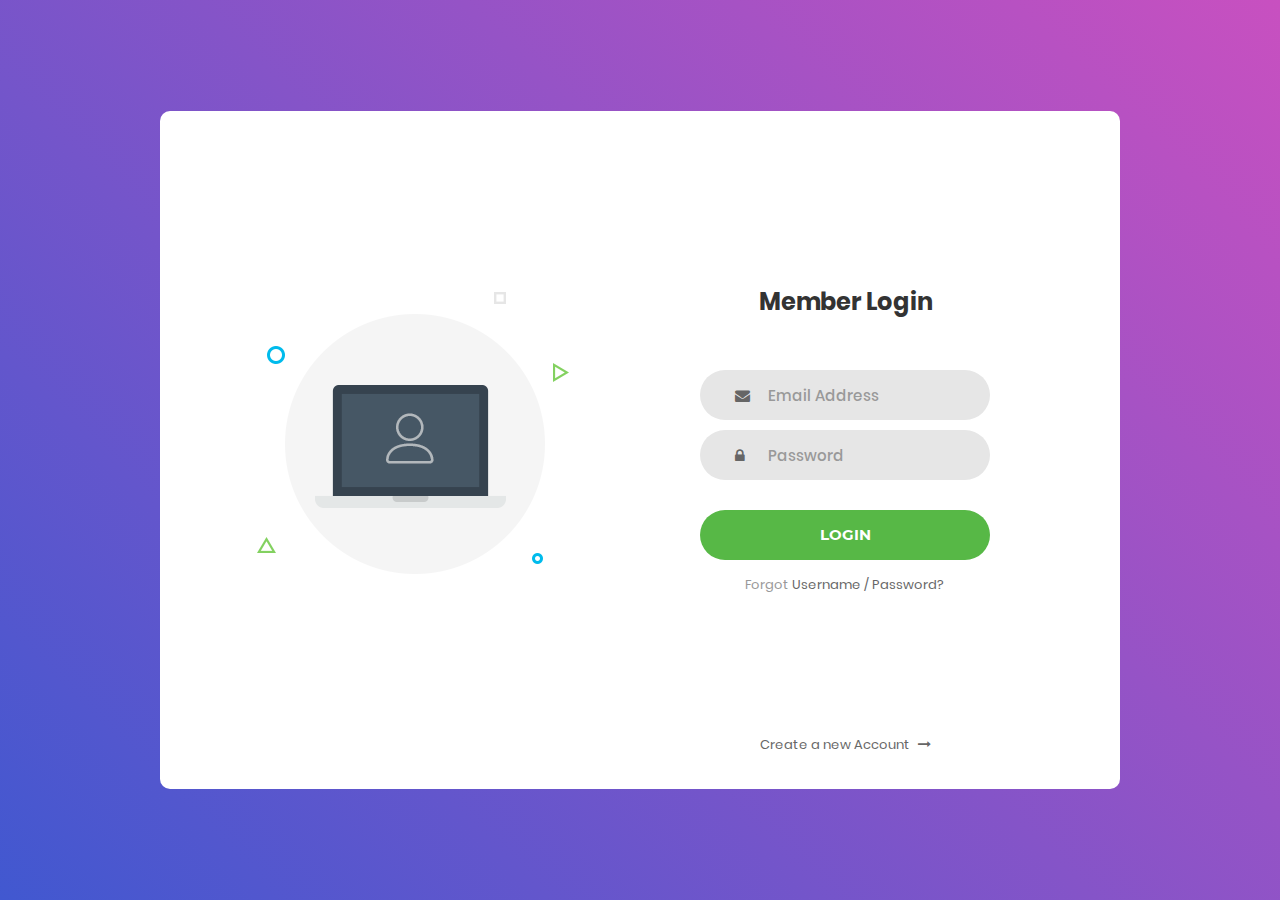
<file: login.html>
<!DOCTYPE html>
<html lang="en">
<head>
	<title>Login V1</title>
	<meta charset="UTF-8">
	<meta name="viewport" content="width=device-width, initial-scale=1">
<!--===============================================================================================-->	
	<link rel="icon" type="image/png" href="images/icons/favicon.ico"/>
<!--===============================================================================================-->
	<link rel="stylesheet" type="text/css" href="vendor/bootstrap/css/bootstrap.min.css">
<!--===============================================================================================-->
	<link rel="stylesheet" type="text/css" href="fonts/font-awesome-4.7.0/css/font-awesome.min.css">
<!--===============================================================================================-->
	<link rel="stylesheet" type="text/css" href="vendor/animate/animate.css">
<!--===============================================================================================-->	
	<link rel="stylesheet" type="text/css" href="vendor/css-hamburgers/hamburgers.min.css">
<!--===============================================================================================-->
	<link rel="stylesheet" type="text/css" href="vendor/select2/select2.min.css">
<!--===============================================================================================-->
	<link rel="stylesheet" type="text/css" href="css/util.css">
	<link rel="stylesheet" type="text/css" href="css/main.css">
<!--===============================================================================================-->
</head>
<body>
	
	<div class="limiter">
		<div class="container-login100">
			<div class="wrap-login100">
				<div class="login100-pic js-tilt" data-tilt>
					<img src="images/img-01.png" alt="IMG">
				</div>

				<form class="login100-form validate-form">
					<span class="login100-form-title">
						Member Login
					</span>

					<div class="wrap-input100 validate-input" data-validate = "Valid email is required: ex@abc.xyz">
						<input class="input100" type="text" name="email" placeholder="Email Address">
						<span class="focus-input100"></span>
						<span class="symbol-input100">
							<i class="fa fa-envelope" aria-hidden="true"></i>
						</span>
					</div>

					<div class="wrap-input100 validate-input" data-validate = "Password is required">
						<input class="input100" type="password" name="pass" placeholder="Password">
						<span class="focus-input100"></span>
						<span class="symbol-input100">
							<i class="fa fa-lock" aria-hidden="true"></i>
						</span>
					</div>
					
					<div class="container-login100-form-btn">
						<button class="login100-form-btn">
							Login
						</button>
					</div>

					<div class="text-center p-t-12">
						<span class="txt1">
							Forgot
						</span>
						<a class="txt2" href="#">
							Username / Password?
						</a>
					</div>

					<div class="text-center p-t-136">
						<a class="txt2" href="register.html">
							Create a new Account
							<i class="fa fa-long-arrow-right m-l-5" aria-hidden="true"></i>
						</a>
					</div>
				</form>
			</div>
		</div>
	</div>
	
	

	
<!--===============================================================================================-->	
	<script src="vendor/jquery/jquery-3.2.1.min.js"></script>
<!--===============================================================================================-->
	<script src="vendor/bootstrap/js/popper.js"></script>
	<script src="vendor/bootstrap/js/bootstrap.min.js"></script>
<!--===============================================================================================-->
	<script src="vendor/select2/select2.min.js"></script>
<!--===============================================================================================-->
	<script src="vendor/tilt/tilt.jquery.min.js"></script>
	<script >
		$('.js-tilt').tilt({
			scale: 1.1
		})
	</script>
<!--===============================================================================================-->
	<script src="js/main.js"></script>

</body>
</html>
</file>
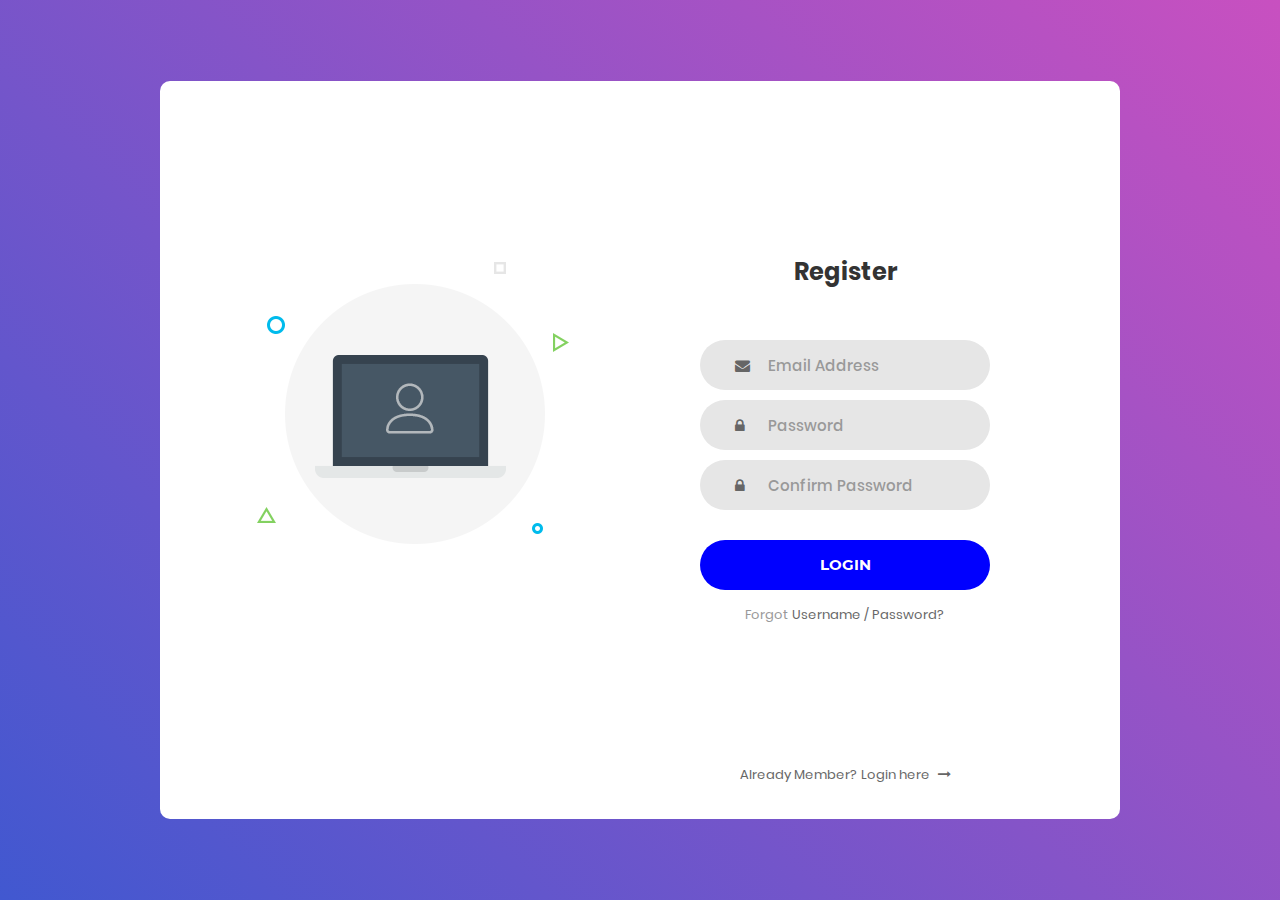
<file: register.html>
<!DOCTYPE html>
<html lang="en">
<head>
	<title>Login V1</title>
	<meta charset="UTF-8">
	<meta name="viewport" content="width=device-width, initial-scale=1">
<!--===============================================================================================-->	
	<link rel="icon" type="image/png" href="images/icons/favicon.ico"/>
<!--===============================================================================================-->
	<link rel="stylesheet" type="text/css" href="vendor/bootstrap/css/bootstrap.min.css">
<!--===============================================================================================-->
	<link rel="stylesheet" type="text/css" href="fonts/font-awesome-4.7.0/css/font-awesome.min.css">
<!--===============================================================================================-->
	<link rel="stylesheet" type="text/css" href="vendor/animate/animate.css">
<!--===============================================================================================-->	
	<link rel="stylesheet" type="text/css" href="vendor/css-hamburgers/hamburgers.min.css">
<!--===============================================================================================-->
	<link rel="stylesheet" type="text/css" href="vendor/select2/select2.min.css">
<!--===============================================================================================-->
	<link rel="stylesheet" type="text/css" href="css/util.css">
	<link rel="stylesheet" type="text/css" href="css/main.css">
<!--===============================================================================================-->
</head>
<body>
	
	<div class="limiter">
		<div class="container-login100">
			<div class="wrap-login100">
				<div class="login100-pic js-tilt" data-tilt>
					<img src="images/img-01.png" alt="IMG">
				</div>

				<form class="login100-form validate-form">
					<span class="login100-form-title">
						Register
					</span>

					<div class="wrap-input100 validate-input" data-validate = "Valid email is required: ex@abc.xyz">
						<input class="input100" type="text" name="email" placeholder="Email Address">
						<span class="focus-input100"></span>
						<span class="symbol-input100">
							<i class="fa fa-envelope" aria-hidden="true"></i>
						</span>
					</div>

					<div class="wrap-input100 validate-input" data-validate = "Password is required">
						<input class="input100" type="password" name="pass" placeholder="Password">
						<span class="focus-input100"></span>
						<span class="symbol-input100">
							<i class="fa fa-lock" aria-hidden="true"></i>
						</span>
					</div>

                    <div class="wrap-input100 validate-input" data-validate="Password is required">
                        <input class="input100" type="password" name="pass" placeholder="Confirm Password">
                        <span class="focus-input100"></span>
                        <span class="symbol-input100">
                            <i class="fa fa-lock" aria-hidden="true"></i>
                        </span>
                    </div>
					
					<div class="container-login100-form-btn">
						<button class="login100-form-btn_2">
							Login
						</button>
					</div>

					<div class="text-center p-t-12">
						<span class="txt1">
							Forgot
						</span>
						<a class="txt2" href="#">
							Username / Password?
						</a>
					</div>

					<div class="text-center p-t-136">
						<a class="txt2" href="login.html">
							Already Member? Login here
							<i class="fa fa-long-arrow-right m-l-5" aria-hidden="true"></i>
						</a>
					</div>
				</form>
			</div>
		</div>
	</div>
	
	

	
<!--===============================================================================================-->	
	<script src="vendor/jquery/jquery-3.2.1.min.js"></script>
<!--===============================================================================================-->
	<script src="vendor/bootstrap/js/popper.js"></script>
	<script src="vendor/bootstrap/js/bootstrap.min.js"></script>
<!--===============================================================================================-->
	<script src="vendor/select2/select2.min.js"></script>
<!--===============================================================================================-->
	<script src="vendor/tilt/tilt.jquery.min.js"></script>
	<script >
		$('.js-tilt').tilt({
			scale: 1.1
		})
	</script>
<!--===============================================================================================-->
	<script src="js/main.js"></script>

</body>
</html>
</file>
<file: css/util.css>
/*[ FONT SIZE ]
///////////////////////////////////////////////////////////
*/
.fs-1 {font-size: 1px;}
.fs-2 {font-size: 2px;}
.fs-3 {font-size: 3px;}
.fs-4 {font-size: 4px;}
.fs-5 {font-size: 5px;}
.fs-6 {font-size: 6px;}
.fs-7 {font-size: 7px;}
.fs-8 {font-size: 8px;}
.fs-9 {font-size: 9px;}
.fs-10 {font-size: 10px;}
.fs-11 {font-size: 11px;}
.fs-12 {font-size: 12px;}
.fs-13 {font-size: 13px;}
.fs-14 {font-size: 14px;}
.fs-15 {font-size: 15px;}
.fs-16 {font-size: 16px;}
.fs-17 {font-size: 17px;}
.fs-18 {font-size: 18px;}
.fs-19 {font-size: 19px;}
.fs-20 {font-size: 20px;}
.fs-21 {font-size: 21px;}
.fs-22 {font-size: 22px;}
.fs-23 {font-size: 23px;}
.fs-24 {font-size: 24px;}
.fs-25 {font-size: 25px;}
.fs-26 {font-size: 26px;}
.fs-27 {font-size: 27px;}
.fs-28 {font-size: 28px;}
.fs-29 {font-size: 29px;}
.fs-30 {font-size: 30px;}
.fs-31 {font-size: 31px;}
.fs-32 {font-size: 32px;}
.fs-33 {font-size: 33px;}
.fs-34 {font-size: 34px;}
.fs-35 {font-size: 35px;}
.fs-36 {font-size: 36px;}
.fs-37 {font-size: 37px;}
.fs-38 {font-size: 38px;}
.fs-39 {font-size: 39px;}
.fs-40 {font-size: 40px;}
.fs-41 {font-size: 41px;}
.fs-42 {font-size: 42px;}
.fs-43 {font-size: 43px;}
.fs-44 {font-size: 44px;}
.fs-45 {font-size: 45px;}
.fs-46 {font-size: 46px;}
.fs-47 {font-size: 47px;}
.fs-48 {font-size: 48px;}
.fs-49 {font-size: 49px;}
.fs-50 {font-size: 50px;}
.fs-51 {font-size: 51px;}
.fs-52 {font-size: 52px;}
.fs-53 {font-size: 53px;}
.fs-54 {font-size: 54px;}
.fs-55 {font-size: 55px;}
.fs-56 {font-size: 56px;}
.fs-57 {font-size: 57px;}
.fs-58 {font-size: 58px;}
.fs-59 {font-size: 59px;}
.fs-60 {font-size: 60px;}
.fs-61 {font-size: 61px;}
.fs-62 {font-size: 62px;}
.fs-63 {font-size: 63px;}
.fs-64 {font-size: 64px;}
.fs-65 {font-size: 65px;}
.fs-66 {font-size: 66px;}
.fs-67 {font-size: 67px;}
.fs-68 {font-size: 68px;}
.fs-69 {font-size: 69px;}
.fs-70 {font-size: 70px;}
.fs-71 {font-size: 71px;}
.fs-72 {font-size: 72px;}
.fs-73 {font-size: 73px;}
.fs-74 {font-size: 74px;}
.fs-75 {font-size: 75px;}
.fs-76 {font-size: 76px;}
.fs-77 {font-size: 77px;}
.fs-78 {font-size: 78px;}
.fs-79 {font-size: 79px;}
.fs-80 {font-size: 80px;}
.fs-81 {font-size: 81px;}
.fs-82 {font-size: 82px;}
.fs-83 {font-size: 83px;}
.fs-84 {font-size: 84px;}
.fs-85 {font-size: 85px;}
.fs-86 {font-size: 86px;}
.fs-87 {font-size: 87px;}
.fs-88 {font-size: 88px;}
.fs-89 {font-size: 89px;}
.fs-90 {font-size: 90px;}
.fs-91 {font-size: 91px;}
.fs-92 {font-size: 92px;}
.fs-93 {font-size: 93px;}
.fs-94 {font-size: 94px;}
.fs-95 {font-size: 95px;}
.fs-96 {font-size: 96px;}
.fs-97 {font-size: 97px;}
.fs-98 {font-size: 98px;}
.fs-99 {font-size: 99px;}
.fs-100 {font-size: 100px;}
.fs-101 {font-size: 101px;}
.fs-102 {font-size: 102px;}
.fs-103 {font-size: 103px;}
.fs-104 {font-size: 104px;}
.fs-105 {font-size: 105px;}
.fs-106 {font-size: 106px;}
.fs-107 {font-size: 107px;}
.fs-108 {font-size: 108px;}
.fs-109 {font-size: 109px;}
.fs-110 {font-size: 110px;}
.fs-111 {font-size: 111px;}
.fs-112 {font-size: 112px;}
.fs-113 {font-size: 113px;}
.fs-114 {font-size: 114px;}
.fs-115 {font-size: 115px;}
.fs-116 {font-size: 116px;}
.fs-117 {font-size: 117px;}
.fs-118 {font-size: 118px;}
.fs-119 {font-size: 119px;}
.fs-120 {font-size: 120px;}
.fs-121 {font-size: 121px;}
.fs-122 {font-size: 122px;}
.fs-123 {font-size: 123px;}
.fs-124 {font-size: 124px;}
.fs-125 {font-size: 125px;}
.fs-126 {font-size: 126px;}
.fs-127 {font-size: 127px;}
.fs-128 {font-size: 128px;}
.fs-129 {font-size: 129px;}
.fs-130 {font-size: 130px;}
.fs-131 {font-size: 131px;}
.fs-132 {font-size: 132px;}
.fs-133 {font-size: 133px;}
.fs-134 {font-size: 134px;}
.fs-135 {font-size: 135px;}
.fs-136 {font-size: 136px;}
.fs-137 {font-size: 137px;}
.fs-138 {font-size: 138px;}
.fs-139 {font-size: 139px;}
.fs-140 {font-size: 140px;}
.fs-141 {font-size: 141px;}
.fs-142 {font-size: 142px;}
.fs-143 {font-size: 143px;}
.fs-144 {font-size: 144px;}
.fs-145 {font-size: 145px;}
.fs-146 {font-size: 146px;}
.fs-147 {font-size: 147px;}
.fs-148 {font-size: 148px;}
.fs-149 {font-size: 149px;}
.fs-150 {font-size: 150px;}
.fs-151 {font-size: 151px;}
.fs-152 {font-size: 152px;}
.fs-153 {font-size: 153px;}
.fs-154 {font-size: 154px;}
.fs-155 {font-size: 155px;}
.fs-156 {font-size: 156px;}
.fs-157 {font-size: 157px;}
.fs-158 {font-size: 158px;}
.fs-159 {font-size: 159px;}
.fs-160 {font-size: 160px;}
.fs-161 {font-size: 161px;}
.fs-162 {font-size: 162px;}
.fs-163 {font-size: 163px;}
.fs-164 {font-size: 164px;}
.fs-165 {font-size: 165px;}
.fs-166 {font-size: 166px;}
.fs-167 {font-size: 167px;}
.fs-168 {font-size: 168px;}
.fs-169 {font-size: 169px;}
.fs-170 {font-size: 170px;}
.fs-171 {font-size: 171px;}
.fs-172 {font-size: 172px;}
.fs-173 {font-size: 173px;}
.fs-174 {font-size: 174px;}
.fs-175 {font-size: 175px;}
.fs-176 {font-size: 176px;}
.fs-177 {font-size: 177px;}
.fs-178 {font-size: 178px;}
.fs-179 {font-size: 179px;}
.fs-180 {font-size: 180px;}
.fs-181 {font-size: 181px;}
.fs-182 {font-size: 182px;}
.fs-183 {font-size: 183px;}
.fs-184 {font-size: 184px;}
.fs-185 {font-size: 185px;}
.fs-186 {font-size: 186px;}
.fs-187 {font-size: 187px;}
.fs-188 {font-size: 188px;}
.fs-189 {font-size: 189px;}
.fs-190 {font-size: 190px;}
.fs-191 {font-size: 191px;}
.fs-192 {font-size: 192px;}
.fs-193 {font-size: 193px;}
.fs-194 {font-size: 194px;}
.fs-195 {font-size: 195px;}
.fs-196 {font-size: 196px;}
.fs-197 {font-size: 197px;}
.fs-198 {font-size: 198px;}
.fs-199 {font-size: 199px;}
.fs-200 {font-size: 200px;}

/*[ PADDING ]
///////////////////////////////////////////////////////////
*/
.p-t-0 {padding-top: 0px;}
.p-t-1 {padding-top: 1px;}
.p-t-2 {padding-top: 2px;}
.p-t-3 {padding-top: 3px;}
.p-t-4 {padding-top: 4px;}
.p-t-5 {padding-top: 5px;}
.p-t-6 {padding-top: 6px;}
.p-t-7 {padding-top: 7px;}
.p-t-8 {padding-top: 8px;}
.p-t-9 {padding-top: 9px;}
.p-t-10 {padding-top: 10px;}
.p-t-11 {padding-top: 11px;}
.p-t-12 {padding-top: 12px;}
.p-t-13 {padding-top: 13px;}
.p-t-14 {padding-top: 14px;}
.p-t-15 {padding-top: 15px;}
.p-t-16 {padding-top: 16px;}
.p-t-17 {padding-top: 17px;}
.p-t-18 {padding-top: 18px;}
.p-t-19 {padding-top: 19px;}
.p-t-20 {padding-top: 20px;}
.p-t-21 {padding-top: 21px;}
.p-t-22 {padding-top: 22px;}
.p-t-23 {padding-top: 23px;}
.p-t-24 {padding-top: 24px;}
.p-t-25 {padding-top: 25px;}
.p-t-26 {padding-top: 26px;}
.p-t-27 {padding-top: 27px;}
.p-t-28 {padding-top: 28px;}
.p-t-29 {padding-top: 29px;}
.p-t-30 {padding-top: 30px;}
.p-t-31 {padding-top: 31px;}
.p-t-32 {padding-top: 32px;}
.p-t-33 {padding-top: 33px;}
.p-t-34 {padding-top: 34px;}
.p-t-35 {padding-top: 35px;}
.p-t-36 {padding-top: 36px;}
.p-t-37 {padding-top: 37px;}
.p-t-38 {padding-top: 38px;}
.p-t-39 {padding-top: 39px;}
.p-t-40 {padding-top: 40px;}
.p-t-41 {padding-top: 41px;}
.p-t-42 {padding-top: 42px;}
.p-t-43 {padding-top: 43px;}
.p-t-44 {padding-top: 44px;}
.p-t-45 {padding-top: 45px;}
.p-t-46 {padding-top: 46px;}
.p-t-47 {padding-top: 47px;}
.p-t-48 {padding-top: 48px;}
.p-t-49 {padding-top: 49px;}
.p-t-50 {padding-top: 50px;}
.p-t-51 {padding-top: 51px;}
.p-t-52 {padding-top: 52px;}
.p-t-53 {padding-top: 53px;}
.p-t-54 {padding-top: 54px;}
.p-t-55 {padding-top: 55px;}
.p-t-56 {padding-top: 56px;}
.p-t-57 {padding-top: 57px;}
.p-t-58 {padding-top: 58px;}
.p-t-59 {padding-top: 59px;}
.p-t-60 {padding-top: 60px;}
.p-t-61 {padding-top: 61px;}
.p-t-62 {padding-top: 62px;}
.p-t-63 {padding-top: 63px;}
.p-t-64 {padding-top: 64px;}
.p-t-65 {padding-top: 65px;}
.p-t-66 {padding-top: 66px;}
.p-t-67 {padding-top: 67px;}
.p-t-68 {padding-top: 68px;}
.p-t-69 {padding-top: 69px;}
.p-t-70 {padding-top: 70px;}
.p-t-71 {padding-top: 71px;}
.p-t-72 {padding-top: 72px;}
.p-t-73 {padding-top: 73px;}
.p-t-74 {padding-top: 74px;}
.p-t-75 {padding-top: 75px;}
.p-t-76 {padding-top: 76px;}
.p-t-77 {padding-top: 77px;}
.p-t-78 {padding-top: 78px;}
.p-t-79 {padding-top: 79px;}
.p-t-80 {padding-top: 80px;}
.p-t-81 {padding-top: 81px;}
.p-t-82 {padding-top: 82px;}
.p-t-83 {padding-top: 83px;}
.p-t-84 {padding-top: 84px;}
.p-t-85 {padding-top: 85px;}
.p-t-86 {padding-top: 86px;}
.p-t-87 {padding-top: 87px;}
.p-t-88 {padding-top: 88px;}
.p-t-89 {padding-top: 89px;}
.p-t-90 {padding-top: 90px;}
.p-t-91 {padding-top: 91px;}
.p-t-92 {padding-top: 92px;}
.p-t-93 {padding-top: 93px;}
.p-t-94 {padding-top: 94px;}
.p-t-95 {padding-top: 95px;}
.p-t-96 {padding-top: 96px;}
.p-t-97 {padding-top: 97px;}
.p-t-98 {padding-top: 98px;}
.p-t-99 {padding-top: 99px;}
.p-t-100 {padding-top: 100px;}
.p-t-101 {padding-top: 101px;}
.p-t-102 {padding-top: 102px;}
.p-t-103 {padding-top: 103px;}
.p-t-104 {padding-top: 104px;}
.p-t-105 {padding-top: 105px;}
.p-t-106 {padding-top: 106px;}
.p-t-107 {padding-top: 107px;}
.p-t-108 {padding-top: 108px;}
.p-t-109 {padding-top: 109px;}
.p-t-110 {padding-top: 110px;}
.p-t-111 {padding-top: 111px;}
.p-t-112 {padding-top: 112px;}
.p-t-113 {padding-top: 113px;}
.p-t-114 {padding-top: 114px;}
.p-t-115 {padding-top: 115px;}
.p-t-116 {padding-top: 116px;}
.p-t-117 {padding-top: 117px;}
.p-t-118 {padding-top: 118px;}
.p-t-119 {padding-top: 119px;}
.p-t-120 {padding-top: 120px;}
.p-t-121 {padding-top: 121px;}
.p-t-122 {padding-top: 122px;}
.p-t-123 {padding-top: 123px;}
.p-t-124 {padding-top: 124px;}
.p-t-125 {padding-top: 125px;}
.p-t-126 {padding-top: 126px;}
.p-t-127 {padding-top: 127px;}
.p-t-128 {padding-top: 128px;}
.p-t-129 {padding-top: 129px;}
.p-t-130 {padding-top: 130px;}
.p-t-131 {padding-top: 131px;}
.p-t-132 {padding-top: 132px;}
.p-t-133 {padding-top: 133px;}
.p-t-134 {padding-top: 134px;}
.p-t-135 {padding-top: 135px;}
.p-t-136 {padding-top: 136px;}
.p-t-137 {padding-top: 137px;}
.p-t-138 {padding-top: 138px;}
.p-t-139 {padding-top: 139px;}
.p-t-140 {padding-top: 140px;}
.p-t-141 {padding-top: 141px;}
.p-t-142 {padding-top: 142px;}
.p-t-143 {padding-top: 143px;}
.p-t-144 {padding-top: 144px;}
.p-t-145 {padding-top: 145px;}
.p-t-146 {padding-top: 146px;}
.p-t-147 {padding-top: 147px;}
.p-t-148 {padding-top: 148px;}
.p-t-149 {padding-top: 149px;}
.p-t-150 {padding-top: 150px;}
.p-t-151 {padding-top: 151px;}
.p-t-152 {padding-top: 152px;}
.p-t-153 {padding-top: 153px;}
.p-t-154 {padding-top: 154px;}
.p-t-155 {padding-top: 155px;}
.p-t-156 {padding-top: 156px;}
.p-t-157 {padding-top: 157px;}
.p-t-158 {padding-top: 158px;}
.p-t-159 {padding-top: 159px;}
.p-t-160 {padding-top: 160px;}
.p-t-161 {padding-top: 161px;}
.p-t-162 {padding-top: 162px;}
.p-t-163 {padding-top: 163px;}
.p-t-164 {padding-top: 164px;}
.p-t-165 {padding-top: 165px;}
.p-t-166 {padding-top: 166px;}
.p-t-167 {padding-top: 167px;}
.p-t-168 {padding-top: 168px;}
.p-t-169 {padding-top: 169px;}
.p-t-170 {padding-top: 170px;}
.p-t-171 {padding-top: 171px;}
.p-t-172 {padding-top: 172px;}
.p-t-173 {padding-top: 173px;}
.p-t-174 {padding-top: 174px;}
.p-t-175 {padding-top: 175px;}
.p-t-176 {padding-top: 176px;}
.p-t-177 {padding-top: 177px;}
.p-t-178 {padding-top: 178px;}
.p-t-179 {padding-top: 179px;}
.p-t-180 {padding-top: 180px;}
.p-t-181 {padding-top: 181px;}
.p-t-182 {padding-top: 182px;}
.p-t-183 {padding-top: 183px;}
.p-t-184 {padding-top: 184px;}
.p-t-185 {padding-top: 185px;}
.p-t-186 {padding-top: 186px;}
.p-t-187 {padding-top: 187px;}
.p-t-188 {padding-top: 188px;}
.p-t-189 {padding-top: 189px;}
.p-t-190 {padding-top: 190px;}
.p-t-191 {padding-top: 191px;}
.p-t-192 {padding-top: 192px;}
.p-t-193 {padding-top: 193px;}
.p-t-194 {padding-top: 194px;}
.p-t-195 {padding-top: 195px;}
.p-t-196 {padding-top: 196px;}
.p-t-197 {padding-top: 197px;}
.p-t-198 {padding-top: 198px;}
.p-t-199 {padding-top: 199px;}
.p-t-200 {padding-top: 200px;}
.p-t-201 {padding-top: 201px;}
.p-t-202 {padding-top: 202px;}
.p-t-203 {padding-top: 203px;}
.p-t-204 {padding-top: 204px;}
.p-t-205 {padding-top: 205px;}
.p-t-206 {padding-top: 206px;}
.p-t-207 {padding-top: 207px;}
.p-t-208 {padding-top: 208px;}
.p-t-209 {padding-top: 209px;}
.p-t-210 {padding-top: 210px;}
.p-t-211 {padding-top: 211px;}
.p-t-212 {padding-top: 212px;}
.p-t-213 {padding-top: 213px;}
.p-t-214 {padding-top: 214px;}
.p-t-215 {padding-top: 215px;}
.p-t-216 {padding-top: 216px;}
.p-t-217 {padding-top: 217px;}
.p-t-218 {padding-top: 218px;}
.p-t-219 {padding-top: 219px;}
.p-t-220 {padding-top: 220px;}
.p-t-221 {padding-top: 221px;}
.p-t-222 {padding-top: 222px;}
.p-t-223 {padding-top: 223px;}
.p-t-224 {padding-top: 224px;}
.p-t-225 {padding-top: 225px;}
.p-t-226 {padding-top: 226px;}
.p-t-227 {padding-top: 227px;}
.p-t-228 {padding-top: 228px;}
.p-t-229 {padding-top: 229px;}
.p-t-230 {padding-top: 230px;}
.p-t-231 {padding-top: 231px;}
.p-t-232 {padding-top: 232px;}
.p-t-233 {padding-top: 233px;}
.p-t-234 {padding-top: 234px;}
.p-t-235 {padding-top: 235px;}
.p-t-236 {padding-top: 236px;}
.p-t-237 {padding-top: 237px;}
.p-t-238 {padding-top: 238px;}
.p-t-239 {padding-top: 239px;}
.p-t-240 {padding-top: 240px;}
.p-t-241 {padding-top: 241px;}
.p-t-242 {padding-top: 242px;}
.p-t-243 {padding-top: 243px;}
.p-t-244 {padding-top: 244px;}
.p-t-245 {padding-top: 245px;}
.p-t-246 {padding-top: 246px;}
.p-t-247 {padding-top: 247px;}
.p-t-248 {padding-top: 248px;}
.p-t-249 {padding-top: 249px;}
.p-t-250 {padding-top: 250px;}
.p-b-0 {padding-bottom: 0px;}
.p-b-1 {padding-bottom: 1px;}
.p-b-2 {padding-bottom: 2px;}
.p-b-3 {padding-bottom: 3px;}
.p-b-4 {padding-bottom: 4px;}
.p-b-5 {padding-bottom: 5px;}
.p-b-6 {padding-bottom: 6px;}
.p-b-7 {padding-bottom: 7px;}
.p-b-8 {padding-bottom: 8px;}
.p-b-9 {padding-bottom: 9px;}
.p-b-10 {padding-bottom: 10px;}
.p-b-11 {padding-bottom: 11px;}
.p-b-12 {padding-bottom: 12px;}
.p-b-13 {padding-bottom: 13px;}
.p-b-14 {padding-bottom: 14px;}
.p-b-15 {padding-bottom: 15px;}
.p-b-16 {padding-bottom: 16px;}
.p-b-17 {padding-bottom: 17px;}
.p-b-18 {padding-bottom: 18px;}
.p-b-19 {padding-bottom: 19px;}
.p-b-20 {padding-bottom: 20px;}
.p-b-21 {padding-bottom: 21px;}
.p-b-22 {padding-bottom: 22px;}
.p-b-23 {padding-bottom: 23px;}
.p-b-24 {padding-bottom: 24px;}
.p-b-25 {padding-bottom: 25px;}
.p-b-26 {padding-bottom: 26px;}
.p-b-27 {padding-bottom: 27px;}
.p-b-28 {padding-bottom: 28px;}
.p-b-29 {padding-bottom: 29px;}
.p-b-30 {padding-bottom: 30px;}
.p-b-31 {padding-bottom: 31px;}
.p-b-32 {padding-bottom: 32px;}
.p-b-33 {padding-bottom: 33px;}
.p-b-34 {padding-bottom: 34px;}
.p-b-35 {padding-bottom: 35px;}
.p-b-36 {padding-bottom: 36px;}
.p-b-37 {padding-bottom: 37px;}
.p-b-38 {padding-bottom: 38px;}
.p-b-39 {padding-bottom: 39px;}
.p-b-40 {padding-bottom: 40px;}
.p-b-41 {padding-bottom: 41px;}
.p-b-42 {padding-bottom: 42px;}
.p-b-43 {padding-bottom: 43px;}
.p-b-44 {padding-bottom: 44px;}
.p-b-45 {padding-bottom: 45px;}
.p-b-46 {padding-bottom: 46px;}
.p-b-47 {padding-bottom: 47px;}
.p-b-48 {padding-bottom: 48px;}
.p-b-49 {padding-bottom: 49px;}
.p-b-50 {padding-bottom: 50px;}
.p-b-51 {padding-bottom: 51px;}
.p-b-52 {padding-bottom: 52px;}
.p-b-53 {padding-bottom: 53px;}
.p-b-54 {padding-bottom: 54px;}
.p-b-55 {padding-bottom: 55px;}
.p-b-56 {padding-bottom: 56px;}
.p-b-57 {padding-bottom: 57px;}
.p-b-58 {padding-bottom: 58px;}
.p-b-59 {padding-bottom: 59px;}
.p-b-60 {padding-bottom: 60px;}
.p-b-61 {padding-bottom: 61px;}
.p-b-62 {padding-bottom: 62px;}
.p-b-63 {padding-bottom: 63px;}
.p-b-64 {padding-bottom: 64px;}
.p-b-65 {padding-bottom: 65px;}
.p-b-66 {padding-bottom: 66px;}
.p-b-67 {padding-bottom: 67px;}
.p-b-68 {padding-bottom: 68px;}
.p-b-69 {padding-bottom: 69px;}
.p-b-70 {padding-bottom: 70px;}
.p-b-71 {padding-bottom: 71px;}
.p-b-72 {padding-bottom: 72px;}
.p-b-73 {padding-bottom: 73px;}
.p-b-74 {padding-bottom: 74px;}
.p-b-75 {padding-bottom: 75px;}
.p-b-76 {padding-bottom: 76px;}
.p-b-77 {padding-bottom: 77px;}
.p-b-78 {padding-bottom: 78px;}
.p-b-79 {padding-bottom: 79px;}
.p-b-80 {padding-bottom: 80px;}
.p-b-81 {padding-bottom: 81px;}
.p-b-82 {padding-bottom: 82px;}
.p-b-83 {padding-bottom: 83px;}
.p-b-84 {padding-bottom: 84px;}
.p-b-85 {padding-bottom: 85px;}
.p-b-86 {padding-bottom: 86px;}
.p-b-87 {padding-bottom: 87px;}
.p-b-88 {padding-bottom: 88px;}
.p-b-89 {padding-bottom: 89px;}
.p-b-90 {padding-bottom: 90px;}
.p-b-91 {padding-bottom: 91px;}
.p-b-92 {padding-bottom: 92px;}
.p-b-93 {padding-bottom: 93px;}
.p-b-94 {padding-bottom: 94px;}
.p-b-95 {padding-bottom: 95px;}
.p-b-96 {padding-bottom: 96px;}
.p-b-97 {padding-bottom: 97px;}
.p-b-98 {padding-bottom: 98px;}
.p-b-99 {padding-bottom: 99px;}
.p-b-100 {padding-bottom: 100px;}
.p-b-101 {padding-bottom: 101px;}
.p-b-102 {padding-bottom: 102px;}
.p-b-103 {padding-bottom: 103px;}
.p-b-104 {padding-bottom: 104px;}
.p-b-105 {padding-bottom: 105px;}
.p-b-106 {padding-bottom: 106px;}
.p-b-107 {padding-bottom: 107px;}
.p-b-108 {padding-bottom: 108px;}
.p-b-109 {padding-bottom: 109px;}
.p-b-110 {padding-bottom: 110px;}
.p-b-111 {padding-bottom: 111px;}
.p-b-112 {padding-bottom: 112px;}
.p-b-113 {padding-bottom: 113px;}
.p-b-114 {padding-bottom: 114px;}
.p-b-115 {padding-bottom: 115px;}
.p-b-116 {padding-bottom: 116px;}
.p-b-117 {padding-bottom: 117px;}
.p-b-118 {padding-bottom: 118px;}
.p-b-119 {padding-bottom: 119px;}
.p-b-120 {padding-bottom: 120px;}
.p-b-121 {padding-bottom: 121px;}
.p-b-122 {padding-bottom: 122px;}
.p-b-123 {padding-bottom: 123px;}
.p-b-124 {padding-bottom: 124px;}
.p-b-125 {padding-bottom: 125px;}
.p-b-126 {padding-bottom: 126px;}
.p-b-127 {padding-bottom: 127px;}
.p-b-128 {padding-bottom: 128px;}
.p-b-129 {padding-bottom: 129px;}
.p-b-130 {padding-bottom: 130px;}
.p-b-131 {padding-bottom: 131px;}
.p-b-132 {padding-bottom: 132px;}
.p-b-133 {padding-bottom: 133px;}
.p-b-134 {padding-bottom: 134px;}
.p-b-135 {padding-bottom: 135px;}
.p-b-136 {padding-bottom: 136px;}
.p-b-137 {padding-bottom: 137px;}
.p-b-138 {padding-bottom: 138px;}
.p-b-139 {padding-bottom: 139px;}
.p-b-140 {padding-bottom: 140px;}
.p-b-141 {padding-bottom: 141px;}
.p-b-142 {padding-bottom: 142px;}
.p-b-143 {padding-bottom: 143px;}
.p-b-144 {padding-bottom: 144px;}
.p-b-145 {padding-bottom: 145px;}
.p-b-146 {padding-bottom: 146px;}
.p-b-147 {padding-bottom: 147px;}
.p-b-148 {padding-bottom: 148px;}
.p-b-149 {padding-bottom: 149px;}
.p-b-150 {padding-bottom: 150px;}
.p-b-151 {padding-bottom: 151px;}
.p-b-152 {padding-bottom: 152px;}
.p-b-153 {padding-bottom: 153px;}
.p-b-154 {padding-bottom: 154px;}
.p-b-155 {padding-bottom: 155px;}
.p-b-156 {padding-bottom: 156px;}
.p-b-157 {padding-bottom: 157px;}
.p-b-158 {padding-bottom: 158px;}
.p-b-159 {padding-bottom: 159px;}
.p-b-160 {padding-bottom: 160px;}
.p-b-161 {padding-bottom: 161px;}
.p-b-162 {padding-bottom: 162px;}
.p-b-163 {padding-bottom: 163px;}
.p-b-164 {padding-bottom: 164px;}
.p-b-165 {padding-bottom: 165px;}
.p-b-166 {padding-bottom: 166px;}
.p-b-167 {padding-bottom: 167px;}
.p-b-168 {padding-bottom: 168px;}
.p-b-169 {padding-bottom: 169px;}
.p-b-170 {padding-bottom: 170px;}
.p-b-171 {padding-bottom: 171px;}
.p-b-172 {padding-bottom: 172px;}
.p-b-173 {padding-bottom: 173px;}
.p-b-174 {padding-bottom: 174px;}
.p-b-175 {padding-bottom: 175px;}
.p-b-176 {padding-bottom: 176px;}
.p-b-177 {padding-bottom: 177px;}
.p-b-178 {padding-bottom: 178px;}
.p-b-179 {padding-bottom: 179px;}
.p-b-180 {padding-bottom: 180px;}
.p-b-181 {padding-bottom: 181px;}
.p-b-182 {padding-bottom: 182px;}
.p-b-183 {padding-bottom: 183px;}
.p-b-184 {padding-bottom: 184px;}
.p-b-185 {padding-bottom: 185px;}
.p-b-186 {padding-bottom: 186px;}
.p-b-187 {padding-bottom: 187px;}
.p-b-188 {padding-bottom: 188px;}
.p-b-189 {padding-bottom: 189px;}
.p-b-190 {padding-bottom: 190px;}
.p-b-191 {padding-bottom: 191px;}
.p-b-192 {padding-bottom: 192px;}
.p-b-193 {padding-bottom: 193px;}
.p-b-194 {padding-bottom: 194px;}
.p-b-195 {padding-bottom: 195px;}
.p-b-196 {padding-bottom: 196px;}
.p-b-197 {padding-bottom: 197px;}
.p-b-198 {padding-bottom: 198px;}
.p-b-199 {padding-bottom: 199px;}
.p-b-200 {padding-bottom: 200px;}
.p-b-201 {padding-bottom: 201px;}
.p-b-202 {padding-bottom: 202px;}
.p-b-203 {padding-bottom: 203px;}
.p-b-204 {padding-bottom: 204px;}
.p-b-205 {padding-bottom: 205px;}
.p-b-206 {padding-bottom: 206px;}
.p-b-207 {padding-bottom: 207px;}
.p-b-208 {padding-bottom: 208px;}
.p-b-209 {padding-bottom: 209px;}
.p-b-210 {padding-bottom: 210px;}
.p-b-211 {padding-bottom: 211px;}
.p-b-212 {padding-bottom: 212px;}
.p-b-213 {padding-bottom: 213px;}
.p-b-214 {padding-bottom: 214px;}
.p-b-215 {padding-bottom: 215px;}
.p-b-216 {padding-bottom: 216px;}
.p-b-217 {padding-bottom: 217px;}
.p-b-218 {padding-bottom: 218px;}
.p-b-219 {padding-bottom: 219px;}
.p-b-220 {padding-bottom: 220px;}
.p-b-221 {padding-bottom: 221px;}
.p-b-222 {padding-bottom: 222px;}
.p-b-223 {padding-bottom: 223px;}
.p-b-224 {padding-bottom: 224px;}
.p-b-225 {padding-bottom: 225px;}
.p-b-226 {padding-bottom: 226px;}
.p-b-227 {padding-bottom: 227px;}
.p-b-228 {padding-bottom: 228px;}
.p-b-229 {padding-bottom: 229px;}
.p-b-230 {padding-bottom: 230px;}
.p-b-231 {padding-bottom: 231px;}
.p-b-232 {padding-bottom: 232px;}
.p-b-233 {padding-bottom: 233px;}
.p-b-234 {padding-bottom: 234px;}
.p-b-235 {padding-bottom: 235px;}
.p-b-236 {padding-bottom: 236px;}
.p-b-237 {padding-bottom: 237px;}
.p-b-238 {padding-bottom: 238px;}
.p-b-239 {padding-bottom: 239px;}
.p-b-240 {padding-bottom: 240px;}
.p-b-241 {padding-bottom: 241px;}
.p-b-242 {padding-bottom: 242px;}
.p-b-243 {padding-bottom: 243px;}
.p-b-244 {padding-bottom: 244px;}
.p-b-245 {padding-bottom: 245px;}
.p-b-246 {padding-bottom: 246px;}
.p-b-247 {padding-bottom: 247px;}
.p-b-248 {padding-bottom: 248px;}
.p-b-249 {padding-bottom: 249px;}
.p-b-250 {padding-bottom: 250px;}
.p-l-0 {padding-left: 0px;}
.p-l-1 {padding-left: 1px;}
.p-l-2 {padding-left: 2px;}
.p-l-3 {padding-left: 3px;}
.p-l-4 {padding-left: 4px;}
.p-l-5 {padding-left: 5px;}
.p-l-6 {padding-left: 6px;}
.p-l-7 {padding-left: 7px;}
.p-l-8 {padding-left: 8px;}
.p-l-9 {padding-left: 9px;}
.p-l-10 {padding-left: 10px;}
.p-l-11 {padding-left: 11px;}
.p-l-12 {padding-left: 12px;}
.p-l-13 {padding-left: 13px;}
.p-l-14 {padding-left: 14px;}
.p-l-15 {padding-left: 15px;}
.p-l-16 {padding-left: 16px;}
.p-l-17 {padding-left: 17px;}
.p-l-18 {padding-left: 18px;}
.p-l-19 {padding-left: 19px;}
.p-l-20 {padding-left: 20px;}
.p-l-21 {padding-left: 21px;}
.p-l-22 {padding-left: 22px;}
.p-l-23 {padding-left: 23px;}
.p-l-24 {padding-left: 24px;}
.p-l-25 {padding-left: 25px;}
.p-l-26 {padding-left: 26px;}
.p-l-27 {padding-left: 27px;}
.p-l-28 {padding-left: 28px;}
.p-l-29 {padding-left: 29px;}
.p-l-30 {padding-left: 30px;}
.p-l-31 {padding-left: 31px;}
.p-l-32 {padding-left: 32px;}
.p-l-33 {padding-left: 33px;}
.p-l-34 {padding-left: 34px;}
.p-l-35 {padding-left: 35px;}
.p-l-36 {padding-left: 36px;}
.p-l-37 {padding-left: 37px;}
.p-l-38 {padding-left: 38px;}
.p-l-39 {padding-left: 39px;}
.p-l-40 {padding-left: 40px;}
.p-l-41 {padding-left: 41px;}
.p-l-42 {padding-left: 42px;}
.p-l-43 {padding-left: 43px;}
.p-l-44 {padding-left: 44px;}
.p-l-45 {padding-left: 45px;}
.p-l-46 {padding-left: 46px;}
.p-l-47 {padding-left: 47px;}
.p-l-48 {padding-left: 48px;}
.p-l-49 {padding-left: 49px;}
.p-l-50 {padding-left: 50px;}
.p-l-51 {padding-left: 51px;}
.p-l-52 {padding-left: 52px;}
.p-l-53 {padding-left: 53px;}
.p-l-54 {padding-left: 54px;}
.p-l-55 {padding-left: 55px;}
.p-l-56 {padding-left: 56px;}
.p-l-57 {padding-left: 57px;}
.p-l-58 {padding-left: 58px;}
.p-l-59 {padding-left: 59px;}
.p-l-60 {padding-left: 60px;}
.p-l-61 {padding-left: 61px;}
.p-l-62 {padding-left: 62px;}
.p-l-63 {padding-left: 63px;}
.p-l-64 {padding-left: 64px;}
.p-l-65 {padding-left: 65px;}
.p-l-66 {padding-left: 66px;}
.p-l-67 {padding-left: 67px;}
.p-l-68 {padding-left: 68px;}
.p-l-69 {padding-left: 69px;}
.p-l-70 {padding-left: 70px;}
.p-l-71 {padding-left: 71px;}
.p-l-72 {padding-left: 72px;}
.p-l-73 {padding-left: 73px;}
.p-l-74 {padding-left: 74px;}
.p-l-75 {padding-left: 75px;}
.p-l-76 {padding-left: 76px;}
.p-l-77 {padding-left: 77px;}
.p-l-78 {padding-left: 78px;}
.p-l-79 {padding-left: 79px;}
.p-l-80 {padding-left: 80px;}
.p-l-81 {padding-left: 81px;}
.p-l-82 {padding-left: 82px;}
.p-l-83 {padding-left: 83px;}
.p-l-84 {padding-left: 84px;}
.p-l-85 {padding-left: 85px;}
.p-l-86 {padding-left: 86px;}
.p-l-87 {padding-left: 87px;}
.p-l-88 {padding-left: 88px;}
.p-l-89 {padding-left: 89px;}
.p-l-90 {padding-left: 90px;}
.p-l-91 {padding-left: 91px;}
.p-l-92 {padding-left: 92px;}
.p-l-93 {padding-left: 93px;}
.p-l-94 {padding-left: 94px;}
.p-l-95 {padding-left: 95px;}
.p-l-96 {padding-left: 96px;}
.p-l-97 {padding-left: 97px;}
.p-l-98 {padding-left: 98px;}
.p-l-99 {padding-left: 99px;}
.p-l-100 {padding-left: 100px;}
.p-l-101 {padding-left: 101px;}
.p-l-102 {padding-left: 102px;}
.p-l-103 {padding-left: 103px;}
.p-l-104 {padding-left: 104px;}
.p-l-105 {padding-left: 105px;}
.p-l-106 {padding-left: 106px;}
.p-l-107 {padding-left: 107px;}
.p-l-108 {padding-left: 108px;}
.p-l-109 {padding-left: 109px;}
.p-l-110 {padding-left: 110px;}
.p-l-111 {padding-left: 111px;}
.p-l-112 {padding-left: 112px;}
.p-l-113 {padding-left: 113px;}
.p-l-114 {padding-left: 114px;}
.p-l-115 {padding-left: 115px;}
.p-l-116 {padding-left: 116px;}
.p-l-117 {padding-left: 117px;}
.p-l-118 {padding-left: 118px;}
.p-l-119 {padding-left: 119px;}
.p-l-120 {padding-left: 120px;}
.p-l-121 {padding-left: 121px;}
.p-l-122 {padding-left: 122px;}
.p-l-123 {padding-left: 123px;}
.p-l-124 {padding-left: 124px;}
.p-l-125 {padding-left: 125px;}
.p-l-126 {padding-left: 126px;}
.p-l-127 {padding-left: 127px;}
.p-l-128 {padding-left: 128px;}
.p-l-129 {padding-left: 129px;}
.p-l-130 {padding-left: 130px;}
.p-l-131 {padding-left: 131px;}
.p-l-132 {padding-left: 132px;}
.p-l-133 {padding-left: 133px;}
.p-l-134 {padding-left: 134px;}
.p-l-135 {padding-left: 135px;}
.p-l-136 {padding-left: 136px;}
.p-l-137 {padding-left: 137px;}
.p-l-138 {padding-left: 138px;}
.p-l-139 {padding-left: 139px;}
.p-l-140 {padding-left: 140px;}
.p-l-141 {padding-left: 141px;}
.p-l-142 {padding-left: 142px;}
.p-l-143 {padding-left: 143px;}
.p-l-144 {padding-left: 144px;}
.p-l-145 {padding-left: 145px;}
.p-l-146 {padding-left: 146px;}
.p-l-147 {padding-left: 147px;}
.p-l-148 {padding-left: 148px;}
.p-l-149 {padding-left: 149px;}
.p-l-150 {padding-left: 150px;}
.p-l-151 {padding-left: 151px;}
.p-l-152 {padding-left: 152px;}
.p-l-153 {padding-left: 153px;}
.p-l-154 {padding-left: 154px;}
.p-l-155 {padding-left: 155px;}
.p-l-156 {padding-left: 156px;}
.p-l-157 {padding-left: 157px;}
.p-l-158 {padding-left: 158px;}
.p-l-159 {padding-left: 159px;}
.p-l-160 {padding-left: 160px;}
.p-l-161 {padding-left: 161px;}
.p-l-162 {padding-left: 162px;}
.p-l-163 {padding-left: 163px;}
.p-l-164 {padding-left: 164px;}
.p-l-165 {padding-left: 165px;}
.p-l-166 {padding-left: 166px;}
.p-l-167 {padding-left: 167px;}
.p-l-168 {padding-left: 168px;}
.p-l-169 {padding-left: 169px;}
.p-l-170 {padding-left: 170px;}
.p-l-171 {padding-left: 171px;}
.p-l-172 {padding-left: 172px;}
.p-l-173 {padding-left: 173px;}
.p-l-174 {padding-left: 174px;}
.p-l-175 {padding-left: 175px;}
.p-l-176 {padding-left: 176px;}
.p-l-177 {padding-left: 177px;}
.p-l-178 {padding-left: 178px;}
.p-l-179 {padding-left: 179px;}
.p-l-180 {padding-left: 180px;}
.p-l-181 {padding-left: 181px;}
.p-l-182 {padding-left: 182px;}
.p-l-183 {padding-left: 183px;}
.p-l-184 {padding-left: 184px;}
.p-l-185 {padding-left: 185px;}
.p-l-186 {padding-left: 186px;}
.p-l-187 {padding-left: 187px;}
.p-l-188 {padding-left: 188px;}
.p-l-189 {padding-left: 189px;}
.p-l-190 {padding-left: 190px;}
.p-l-191 {padding-left: 191px;}
.p-l-192 {padding-left: 192px;}
.p-l-193 {padding-left: 193px;}
.p-l-194 {padding-left: 194px;}
.p-l-195 {padding-left: 195px;}
.p-l-196 {padding-left: 196px;}
.p-l-197 {padding-left: 197px;}
.p-l-198 {padding-left: 198px;}
.p-l-199 {padding-left: 199px;}
.p-l-200 {padding-left: 200px;}
.p-l-201 {padding-left: 201px;}
.p-l-202 {padding-left: 202px;}
.p-l-203 {padding-left: 203px;}
.p-l-204 {padding-left: 204px;}
.p-l-205 {padding-left: 205px;}
.p-l-206 {padding-left: 206px;}
.p-l-207 {padding-left: 207px;}
.p-l-208 {padding-left: 208px;}
.p-l-209 {padding-left: 209px;}
.p-l-210 {padding-left: 210px;}
.p-l-211 {padding-left: 211px;}
.p-l-212 {padding-left: 212px;}
.p-l-213 {padding-left: 213px;}
.p-l-214 {padding-left: 214px;}
.p-l-215 {padding-left: 215px;}
.p-l-216 {padding-left: 216px;}
.p-l-217 {padding-left: 217px;}
.p-l-218 {padding-left: 218px;}
.p-l-219 {padding-left: 219px;}
.p-l-220 {padding-left: 220px;}
.p-l-221 {padding-left: 221px;}
.p-l-222 {padding-left: 222px;}
.p-l-223 {padding-left: 223px;}
.p-l-224 {padding-left: 224px;}
.p-l-225 {padding-left: 225px;}
.p-l-226 {padding-left: 226px;}
.p-l-227 {padding-left: 227px;}
.p-l-228 {padding-left: 228px;}
.p-l-229 {padding-left: 229px;}
.p-l-230 {padding-left: 230px;}
.p-l-231 {padding-left: 231px;}
.p-l-232 {padding-left: 232px;}
.p-l-233 {padding-left: 233px;}
.p-l-234 {padding-left: 234px;}
.p-l-235 {padding-left: 235px;}
.p-l-236 {padding-left: 236px;}
.p-l-237 {padding-left: 237px;}
.p-l-238 {padding-left: 238px;}
.p-l-239 {padding-left: 239px;}
.p-l-240 {padding-left: 240px;}
.p-l-241 {padding-left: 241px;}
.p-l-242 {padding-left: 242px;}
.p-l-243 {padding-left: 243px;}
.p-l-244 {padding-left: 244px;}
.p-l-245 {padding-left: 245px;}
.p-l-246 {padding-left: 246px;}
.p-l-247 {padding-left: 247px;}
.p-l-248 {padding-left: 248px;}
.p-l-249 {padding-left: 249px;}
.p-l-250 {padding-left: 250px;}
.p-r-0 {padding-right: 0px;}
.p-r-1 {padding-right: 1px;}
.p-r-2 {padding-right: 2px;}
.p-r-3 {padding-right: 3px;}
.p-r-4 {padding-right: 4px;}
.p-r-5 {padding-right: 5px;}
.p-r-6 {padding-right: 6px;}
.p-r-7 {padding-right: 7px;}
.p-r-8 {padding-right: 8px;}
.p-r-9 {padding-right: 9px;}
.p-r-10 {padding-right: 10px;}
.p-r-11 {padding-right: 11px;}
.p-r-12 {padding-right: 12px;}
.p-r-13 {padding-right: 13px;}
.p-r-14 {padding-right: 14px;}
.p-r-15 {padding-right: 15px;}
.p-r-16 {padding-right: 16px;}
.p-r-17 {padding-right: 17px;}
.p-r-18 {padding-right: 18px;}
.p-r-19 {padding-right: 19px;}
.p-r-20 {padding-right: 20px;}
.p-r-21 {padding-right: 21px;}
.p-r-22 {padding-right: 22px;}
.p-r-23 {padding-right: 23px;}
.p-r-24 {padding-right: 24px;}
.p-r-25 {padding-right: 25px;}
.p-r-26 {padding-right: 26px;}
.p-r-27 {padding-right: 27px;}
.p-r-28 {padding-right: 28px;}
.p-r-29 {padding-right: 29px;}
.p-r-30 {padding-right: 30px;}
.p-r-31 {padding-right: 31px;}
.p-r-32 {padding-right: 32px;}
.p-r-33 {padding-right: 33px;}
.p-r-34 {padding-right: 34px;}
.p-r-35 {padding-right: 35px;}
.p-r-36 {padding-right: 36px;}
.p-r-37 {padding-right: 37px;}
.p-r-38 {padding-right: 38px;}
.p-r-39 {padding-right: 39px;}
.p-r-40 {padding-right: 40px;}
.p-r-41 {padding-right: 41px;}
.p-r-42 {padding-right: 42px;}
.p-r-43 {padding-right: 43px;}
.p-r-44 {padding-right: 44px;}
.p-r-45 {padding-right: 45px;}
.p-r-46 {padding-right: 46px;}
.p-r-47 {padding-right: 47px;}
.p-r-48 {padding-right: 48px;}
.p-r-49 {padding-right: 49px;}
.p-r-50 {padding-right: 50px;}
.p-r-51 {padding-right: 51px;}
.p-r-52 {padding-right: 52px;}
.p-r-53 {padding-right: 53px;}
.p-r-54 {padding-right: 54px;}
.p-r-55 {padding-right: 55px;}
.p-r-56 {padding-right: 56px;}
.p-r-57 {padding-right: 57px;}
.p-r-58 {padding-right: 58px;}
.p-r-59 {padding-right: 59px;}
.p-r-60 {padding-right: 60px;}
.p-r-61 {padding-right: 61px;}
.p-r-62 {padding-right: 62px;}
.p-r-63 {padding-right: 63px;}
.p-r-64 {padding-right: 64px;}
.p-r-65 {padding-right: 65px;}
.p-r-66 {padding-right: 66px;}
.p-r-67 {padding-right: 67px;}
.p-r-68 {padding-right: 68px;}
.p-r-69 {padding-right: 69px;}
.p-r-70 {padding-right: 70px;}
.p-r-71 {padding-right: 71px;}
.p-r-72 {padding-right: 72px;}
.p-r-73 {padding-right: 73px;}
.p-r-74 {padding-right: 74px;}
.p-r-75 {padding-right: 75px;}
.p-r-76 {padding-right: 76px;}
.p-r-77 {padding-right: 77px;}
.p-r-78 {padding-right: 78px;}
.p-r-79 {padding-right: 79px;}
.p-r-80 {padding-right: 80px;}
.p-r-81 {padding-right: 81px;}
.p-r-82 {padding-right: 82px;}
.p-r-83 {padding-right: 83px;}
.p-r-84 {padding-right: 84px;}
.p-r-85 {padding-right: 85px;}
.p-r-86 {padding-right: 86px;}
.p-r-87 {padding-right: 87px;}
.p-r-88 {padding-right: 88px;}
.p-r-89 {padding-right: 89px;}
.p-r-90 {padding-right: 90px;}
.p-r-91 {padding-right: 91px;}
.p-r-92 {padding-right: 92px;}
.p-r-93 {padding-right: 93px;}
.p-r-94 {padding-right: 94px;}
.p-r-95 {padding-right: 95px;}
.p-r-96 {padding-right: 96px;}
.p-r-97 {padding-right: 97px;}
.p-r-98 {padding-right: 98px;}
.p-r-99 {padding-right: 99px;}
.p-r-100 {padding-right: 100px;}
.p-r-101 {padding-right: 101px;}
.p-r-102 {padding-right: 102px;}
.p-r-103 {padding-right: 103px;}
.p-r-104 {padding-right: 104px;}
.p-r-105 {padding-right: 105px;}
.p-r-106 {padding-right: 106px;}
.p-r-107 {padding-right: 107px;}
.p-r-108 {padding-right: 108px;}
.p-r-109 {padding-right: 109px;}
.p-r-110 {padding-right: 110px;}
.p-r-111 {padding-right: 111px;}
.p-r-112 {padding-right: 112px;}
.p-r-113 {padding-right: 113px;}
.p-r-114 {padding-right: 114px;}
.p-r-115 {padding-right: 115px;}
.p-r-116 {padding-right: 116px;}
.p-r-117 {padding-right: 117px;}
.p-r-118 {padding-right: 118px;}
.p-r-119 {padding-right: 119px;}
.p-r-120 {padding-right: 120px;}
.p-r-121 {padding-right: 121px;}
.p-r-122 {padding-right: 122px;}
.p-r-123 {padding-right: 123px;}
.p-r-124 {padding-right: 124px;}
.p-r-125 {padding-right: 125px;}
.p-r-126 {padding-right: 126px;}
.p-r-127 {padding-right: 127px;}
.p-r-128 {padding-right: 128px;}
.p-r-129 {padding-right: 129px;}
.p-r-130 {padding-right: 130px;}
.p-r-131 {padding-right: 131px;}
.p-r-132 {padding-right: 132px;}
.p-r-133 {padding-right: 133px;}
.p-r-134 {padding-right: 134px;}
.p-r-135 {padding-right: 135px;}
.p-r-136 {padding-right: 136px;}
.p-r-137 {padding-right: 137px;}
.p-r-138 {padding-right: 138px;}
.p-r-139 {padding-right: 139px;}
.p-r-140 {padding-right: 140px;}
.p-r-141 {padding-right: 141px;}
.p-r-142 {padding-right: 142px;}
.p-r-143 {padding-right: 143px;}
.p-r-144 {padding-right: 144px;}
.p-r-145 {padding-right: 145px;}
.p-r-146 {padding-right: 146px;}
.p-r-147 {padding-right: 147px;}
.p-r-148 {padding-right: 148px;}
.p-r-149 {padding-right: 149px;}
.p-r-150 {padding-right: 150px;}
.p-r-151 {padding-right: 151px;}
.p-r-152 {padding-right: 152px;}
.p-r-153 {padding-right: 153px;}
.p-r-154 {padding-right: 154px;}
.p-r-155 {padding-right: 155px;}
.p-r-156 {padding-right: 156px;}
.p-r-157 {padding-right: 157px;}
.p-r-158 {padding-right: 158px;}
.p-r-159 {padding-right: 159px;}
.p-r-160 {padding-right: 160px;}
.p-r-161 {padding-right: 161px;}
.p-r-162 {padding-right: 162px;}
.p-r-163 {padding-right: 163px;}
.p-r-164 {padding-right: 164px;}
.p-r-165 {padding-right: 165px;}
.p-r-166 {padding-right: 166px;}
.p-r-167 {padding-right: 167px;}
.p-r-168 {padding-right: 168px;}
.p-r-169 {padding-right: 169px;}
.p-r-170 {padding-right: 170px;}
.p-r-171 {padding-right: 171px;}
.p-r-172 {padding-right: 172px;}
.p-r-173 {padding-right: 173px;}
.p-r-174 {padding-right: 174px;}
.p-r-175 {padding-right: 175px;}
.p-r-176 {padding-right: 176px;}
.p-r-177 {padding-right: 177px;}
.p-r-178 {padding-right: 178px;}
.p-r-179 {padding-right: 179px;}
.p-r-180 {padding-right: 180px;}
.p-r-181 {padding-right: 181px;}
.p-r-182 {padding-right: 182px;}
.p-r-183 {padding-right: 183px;}
.p-r-184 {padding-right: 184px;}
.p-r-185 {padding-right: 185px;}
.p-r-186 {padding-right: 186px;}
.p-r-187 {padding-right: 187px;}
.p-r-188 {padding-right: 188px;}
.p-r-189 {padding-right: 189px;}
.p-r-190 {padding-right: 190px;}
.p-r-191 {padding-right: 191px;}
.p-r-192 {padding-right: 192px;}
.p-r-193 {padding-right: 193px;}
.p-r-194 {padding-right: 194px;}
.p-r-195 {padding-right: 195px;}
.p-r-196 {padding-right: 196px;}
.p-r-197 {padding-right: 197px;}
.p-r-198 {padding-right: 198px;}
.p-r-199 {padding-right: 199px;}
.p-r-200 {padding-right: 200px;}
.p-r-201 {padding-right: 201px;}
.p-r-202 {padding-right: 202px;}
.p-r-203 {padding-right: 203px;}
.p-r-204 {padding-right: 204px;}
.p-r-205 {padding-right: 205px;}
.p-r-206 {padding-right: 206px;}
.p-r-207 {padding-right: 207px;}
.p-r-208 {padding-right: 208px;}
.p-r-209 {padding-right: 209px;}
.p-r-210 {padding-right: 210px;}
.p-r-211 {padding-right: 211px;}
.p-r-212 {padding-right: 212px;}
.p-r-213 {padding-right: 213px;}
.p-r-214 {padding-right: 214px;}
.p-r-215 {padding-right: 215px;}
.p-r-216 {padding-right: 216px;}
.p-r-217 {padding-right: 217px;}
.p-r-218 {padding-right: 218px;}
.p-r-219 {padding-right: 219px;}
.p-r-220 {padding-right: 220px;}
.p-r-221 {padding-right: 221px;}
.p-r-222 {padding-right: 222px;}
.p-r-223 {padding-right: 223px;}
.p-r-224 {padding-right: 224px;}
.p-r-225 {padding-right: 225px;}
.p-r-226 {padding-right: 226px;}
.p-r-227 {padding-right: 227px;}
.p-r-228 {padding-right: 228px;}
.p-r-229 {padding-right: 229px;}
.p-r-230 {padding-right: 230px;}
.p-r-231 {padding-right: 231px;}
.p-r-232 {padding-right: 232px;}
.p-r-233 {padding-right: 233px;}
.p-r-234 {padding-right: 234px;}
.p-r-235 {padding-right: 235px;}
.p-r-236 {padding-right: 236px;}
.p-r-237 {padding-right: 237px;}
.p-r-238 {padding-right: 238px;}
.p-r-239 {padding-right: 239px;}
.p-r-240 {padding-right: 240px;}
.p-r-241 {padding-right: 241px;}
.p-r-242 {padding-right: 242px;}
.p-r-243 {padding-right: 243px;}
.p-r-244 {padding-right: 244px;}
.p-r-245 {padding-right: 245px;}
.p-r-246 {padding-right: 246px;}
.p-r-247 {padding-right: 247px;}
.p-r-248 {padding-right: 248px;}
.p-r-249 {padding-right: 249px;}
.p-r-250 {padding-right: 250px;}

/*[ MARGIN ]
///////////////////////////////////////////////////////////
*/
.m-t-0 {margin-top: 0px;}
.m-t-1 {margin-top: 1px;}
.m-t-2 {margin-top: 2px;}
.m-t-3 {margin-top: 3px;}
.m-t-4 {margin-top: 4px;}
.m-t-5 {margin-top: 5px;}
.m-t-6 {margin-top: 6px;}
.m-t-7 {margin-top: 7px;}
.m-t-8 {margin-top: 8px;}
.m-t-9 {margin-top: 9px;}
.m-t-10 {margin-top: 10px;}
.m-t-11 {margin-top: 11px;}
.m-t-12 {margin-top: 12px;}
.m-t-13 {margin-top: 13px;}
.m-t-14 {margin-top: 14px;}
.m-t-15 {margin-top: 15px;}
.m-t-16 {margin-top: 16px;}
.m-t-17 {margin-top: 17px;}
.m-t-18 {margin-top: 18px;}
.m-t-19 {margin-top: 19px;}
.m-t-20 {margin-top: 20px;}
.m-t-21 {margin-top: 21px;}
.m-t-22 {margin-top: 22px;}
.m-t-23 {margin-top: 23px;}
.m-t-24 {margin-top: 24px;}
.m-t-25 {margin-top: 25px;}
.m-t-26 {margin-top: 26px;}
.m-t-27 {margin-top: 27px;}
.m-t-28 {margin-top: 28px;}
.m-t-29 {margin-top: 29px;}
.m-t-30 {margin-top: 30px;}
.m-t-31 {margin-top: 31px;}
.m-t-32 {margin-top: 32px;}
.m-t-33 {margin-top: 33px;}
.m-t-34 {margin-top: 34px;}
.m-t-35 {margin-top: 35px;}
.m-t-36 {margin-top: 36px;}
.m-t-37 {margin-top: 37px;}
.m-t-38 {margin-top: 38px;}
.m-t-39 {margin-top: 39px;}
.m-t-40 {margin-top: 40px;}
.m-t-41 {margin-top: 41px;}
.m-t-42 {margin-top: 42px;}
.m-t-43 {margin-top: 43px;}
.m-t-44 {margin-top: 44px;}
.m-t-45 {margin-top: 45px;}
.m-t-46 {margin-top: 46px;}
.m-t-47 {margin-top: 47px;}
.m-t-48 {margin-top: 48px;}
.m-t-49 {margin-top: 49px;}
.m-t-50 {margin-top: 50px;}
.m-t-51 {margin-top: 51px;}
.m-t-52 {margin-top: 52px;}
.m-t-53 {margin-top: 53px;}
.m-t-54 {margin-top: 54px;}
.m-t-55 {margin-top: 55px;}
.m-t-56 {margin-top: 56px;}
.m-t-57 {margin-top: 57px;}
.m-t-58 {margin-top: 58px;}
.m-t-59 {margin-top: 59px;}
.m-t-60 {margin-top: 60px;}
.m-t-61 {margin-top: 61px;}
.m-t-62 {margin-top: 62px;}
.m-t-63 {margin-top: 63px;}
.m-t-64 {margin-top: 64px;}
.m-t-65 {margin-top: 65px;}
.m-t-66 {margin-top: 66px;}
.m-t-67 {margin-top: 67px;}
.m-t-68 {margin-top: 68px;}
.m-t-69 {margin-top: 69px;}
.m-t-70 {margin-top: 70px;}
.m-t-71 {margin-top: 71px;}
.m-t-72 {margin-top: 72px;}
.m-t-73 {margin-top: 73px;}
.m-t-74 {margin-top: 74px;}
.m-t-75 {margin-top: 75px;}
.m-t-76 {margin-top: 76px;}
.m-t-77 {margin-top: 77px;}
.m-t-78 {margin-top: 78px;}
.m-t-79 {margin-top: 79px;}
.m-t-80 {margin-top: 80px;}
.m-t-81 {margin-top: 81px;}
.m-t-82 {margin-top: 82px;}
.m-t-83 {margin-top: 83px;}
.m-t-84 {margin-top: 84px;}
.m-t-85 {margin-top: 85px;}
.m-t-86 {margin-top: 86px;}
.m-t-87 {margin-top: 87px;}
.m-t-88 {margin-top: 88px;}
.m-t-89 {margin-top: 89px;}
.m-t-90 {margin-top: 90px;}
.m-t-91 {margin-top: 91px;}
.m-t-92 {margin-top: 92px;}
.m-t-93 {margin-top: 93px;}
.m-t-94 {margin-top: 94px;}
.m-t-95 {margin-top: 95px;}
.m-t-96 {margin-top: 96px;}
.m-t-97 {margin-top: 97px;}
.m-t-98 {margin-top: 98px;}
.m-t-99 {margin-top: 99px;}
.m-t-100 {margin-top: 100px;}
.m-t-101 {margin-top: 101px;}
.m-t-102 {margin-top: 102px;}
.m-t-103 {margin-top: 103px;}
.m-t-104 {margin-top: 104px;}
.m-t-105 {margin-top: 105px;}
.m-t-106 {margin-top: 106px;}
.m-t-107 {margin-top: 107px;}
.m-t-108 {margin-top: 108px;}
.m-t-109 {margin-top: 109px;}
.m-t-110 {margin-top: 110px;}
.m-t-111 {margin-top: 111px;}
.m-t-112 {margin-top: 112px;}
.m-t-113 {margin-top: 113px;}
.m-t-114 {margin-top: 114px;}
.m-t-115 {margin-top: 115px;}
.m-t-116 {margin-top: 116px;}
.m-t-117 {margin-top: 117px;}
.m-t-118 {margin-top: 118px;}
.m-t-119 {margin-top: 119px;}
.m-t-120 {margin-top: 120px;}
.m-t-121 {margin-top: 121px;}
.m-t-122 {margin-top: 122px;}
.m-t-123 {margin-top: 123px;}
.m-t-124 {margin-top: 124px;}
.m-t-125 {margin-top: 125px;}
.m-t-126 {margin-top: 126px;}
.m-t-127 {margin-top: 127px;}
.m-t-128 {margin-top: 128px;}
.m-t-129 {margin-top: 129px;}
.m-t-130 {margin-top: 130px;}
.m-t-131 {margin-top: 131px;}
.m-t-132 {margin-top: 132px;}
.m-t-133 {margin-top: 133px;}
.m-t-134 {margin-top: 134px;}
.m-t-135 {margin-top: 135px;}
.m-t-136 {margin-top: 136px;}
.m-t-137 {margin-top: 137px;}
.m-t-138 {margin-top: 138px;}
.m-t-139 {margin-top: 139px;}
.m-t-140 {margin-top: 140px;}
.m-t-141 {margin-top: 141px;}
.m-t-142 {margin-top: 142px;}
.m-t-143 {margin-top: 143px;}
.m-t-144 {margin-top: 144px;}
.m-t-145 {margin-top: 145px;}
.m-t-146 {margin-top: 146px;}
.m-t-147 {margin-top: 147px;}
.m-t-148 {margin-top: 148px;}
.m-t-149 {margin-top: 149px;}
.m-t-150 {margin-top: 150px;}
.m-t-151 {margin-top: 151px;}
.m-t-152 {margin-top: 152px;}
.m-t-153 {margin-top: 153px;}
.m-t-154 {margin-top: 154px;}
.m-t-155 {margin-top: 155px;}
.m-t-156 {margin-top: 156px;}
.m-t-157 {margin-top: 157px;}
.m-t-158 {margin-top: 158px;}
.m-t-159 {margin-top: 159px;}
.m-t-160 {margin-top: 160px;}
.m-t-161 {margin-top: 161px;}
.m-t-162 {margin-top: 162px;}
.m-t-163 {margin-top: 163px;}
.m-t-164 {margin-top: 164px;}
.m-t-165 {margin-top: 165px;}
.m-t-166 {margin-top: 166px;}
.m-t-167 {margin-top: 167px;}
.m-t-168 {margin-top: 168px;}
.m-t-169 {margin-top: 169px;}
.m-t-170 {margin-top: 170px;}
.m-t-171 {margin-top: 171px;}
.m-t-172 {margin-top: 172px;}
.m-t-173 {margin-top: 173px;}
.m-t-174 {margin-top: 174px;}
.m-t-175 {margin-top: 175px;}
.m-t-176 {margin-top: 176px;}
.m-t-177 {margin-top: 177px;}
.m-t-178 {margin-top: 178px;}
.m-t-179 {margin-top: 179px;}
.m-t-180 {margin-top: 180px;}
.m-t-181 {margin-top: 181px;}
.m-t-182 {margin-top: 182px;}
.m-t-183 {margin-top: 183px;}
.m-t-184 {margin-top: 184px;}
.m-t-185 {margin-top: 185px;}
.m-t-186 {margin-top: 186px;}
.m-t-187 {margin-top: 187px;}
.m-t-188 {margin-top: 188px;}
.m-t-189 {margin-top: 189px;}
.m-t-190 {margin-top: 190px;}
.m-t-191 {margin-top: 191px;}
.m-t-192 {margin-top: 192px;}
.m-t-193 {margin-top: 193px;}
.m-t-194 {margin-top: 194px;}
.m-t-195 {margin-top: 195px;}
.m-t-196 {margin-top: 196px;}
.m-t-197 {margin-top: 197px;}
.m-t-198 {margin-top: 198px;}
.m-t-199 {margin-top: 199px;}
.m-t-200 {margin-top: 200px;}
.m-t-201 {margin-top: 201px;}
.m-t-202 {margin-top: 202px;}
.m-t-203 {margin-top: 203px;}
.m-t-204 {margin-top: 204px;}
.m-t-205 {margin-top: 205px;}
.m-t-206 {margin-top: 206px;}
.m-t-207 {margin-top: 207px;}
.m-t-208 {margin-top: 208px;}
.m-t-209 {margin-top: 209px;}
.m-t-210 {margin-top: 210px;}
.m-t-211 {margin-top: 211px;}
.m-t-212 {margin-top: 212px;}
.m-t-213 {margin-top: 213px;}
.m-t-214 {margin-top: 214px;}
.m-t-215 {margin-top: 215px;}
.m-t-216 {margin-top: 216px;}
.m-t-217 {margin-top: 217px;}
.m-t-218 {margin-top: 218px;}
.m-t-219 {margin-top: 219px;}
.m-t-220 {margin-top: 220px;}
.m-t-221 {margin-top: 221px;}
.m-t-222 {margin-top: 222px;}
.m-t-223 {margin-top: 223px;}
.m-t-224 {margin-top: 224px;}
.m-t-225 {margin-top: 225px;}
.m-t-226 {margin-top: 226px;}
.m-t-227 {margin-top: 227px;}
.m-t-228 {margin-top: 228px;}
.m-t-229 {margin-top: 229px;}
.m-t-230 {margin-top: 230px;}
.m-t-231 {margin-top: 231px;}
.m-t-232 {margin-top: 232px;}
.m-t-233 {margin-top: 233px;}
.m-t-234 {margin-top: 234px;}
.m-t-235 {margin-top: 235px;}
.m-t-236 {margin-top: 236px;}
.m-t-237 {margin-top: 237px;}
.m-t-238 {margin-top: 238px;}
.m-t-239 {margin-top: 239px;}
.m-t-240 {margin-top: 240px;}
.m-t-241 {margin-top: 241px;}
.m-t-242 {margin-top: 242px;}
.m-t-243 {margin-top: 243px;}
.m-t-244 {margin-top: 244px;}
.m-t-245 {margin-top: 245px;}
.m-t-246 {margin-top: 246px;}
.m-t-247 {margin-top: 247px;}
.m-t-248 {margin-top: 248px;}
.m-t-249 {margin-top: 249px;}
.m-t-250 {margin-top: 250px;}
.m-b-0 {margin-bottom: 0px;}
.m-b-1 {margin-bottom: 1px;}
.m-b-2 {margin-bottom: 2px;}
.m-b-3 {margin-bottom: 3px;}
.m-b-4 {margin-bottom: 4px;}
.m-b-5 {margin-bottom: 5px;}
.m-b-6 {margin-bottom: 6px;}
.m-b-7 {margin-bottom: 7px;}
.m-b-8 {margin-bottom: 8px;}
.m-b-9 {margin-bottom: 9px;}
.m-b-10 {margin-bottom: 10px;}
.m-b-11 {margin-bottom: 11px;}
.m-b-12 {margin-bottom: 12px;}
.m-b-13 {margin-bottom: 13px;}
.m-b-14 {margin-bottom: 14px;}
.m-b-15 {margin-bottom: 15px;}
.m-b-16 {margin-bottom: 16px;}
.m-b-17 {margin-bottom: 17px;}
.m-b-18 {margin-bottom: 18px;}
.m-b-19 {margin-bottom: 19px;}
.m-b-20 {margin-bottom: 20px;}
.m-b-21 {margin-bottom: 21px;}
.m-b-22 {margin-bottom: 22px;}
.m-b-23 {margin-bottom: 23px;}
.m-b-24 {margin-bottom: 24px;}
.m-b-25 {margin-bottom: 25px;}
.m-b-26 {margin-bottom: 26px;}
.m-b-27 {margin-bottom: 27px;}
.m-b-28 {margin-bottom: 28px;}
.m-b-29 {margin-bottom: 29px;}
.m-b-30 {margin-bottom: 30px;}
.m-b-31 {margin-bottom: 31px;}
.m-b-32 {margin-bottom: 32px;}
.m-b-33 {margin-bottom: 33px;}
.m-b-34 {margin-bottom: 34px;}
.m-b-35 {margin-bottom: 35px;}
.m-b-36 {margin-bottom: 36px;}
.m-b-37 {margin-bottom: 37px;}
.m-b-38 {margin-bottom: 38px;}
.m-b-39 {margin-bottom: 39px;}
.m-b-40 {margin-bottom: 40px;}
.m-b-41 {margin-bottom: 41px;}
.m-b-42 {margin-bottom: 42px;}
.m-b-43 {margin-bottom: 43px;}
.m-b-44 {margin-bottom: 44px;}
.m-b-45 {margin-bottom: 45px;}
.m-b-46 {margin-bottom: 46px;}
.m-b-47 {margin-bottom: 47px;}
.m-b-48 {margin-bottom: 48px;}
.m-b-49 {margin-bottom: 49px;}
.m-b-50 {margin-bottom: 50px;}
.m-b-51 {margin-bottom: 51px;}
.m-b-52 {margin-bottom: 52px;}
.m-b-53 {margin-bottom: 53px;}
.m-b-54 {margin-bottom: 54px;}
.m-b-55 {margin-bottom: 55px;}
.m-b-56 {margin-bottom: 56px;}
.m-b-57 {margin-bottom: 57px;}
.m-b-58 {margin-bottom: 58px;}
.m-b-59 {margin-bottom: 59px;}
.m-b-60 {margin-bottom: 60px;}
.m-b-61 {margin-bottom: 61px;}
.m-b-62 {margin-bottom: 62px;}
.m-b-63 {margin-bottom: 63px;}
.m-b-64 {margin-bottom: 64px;}
.m-b-65 {margin-bottom: 65px;}
.m-b-66 {margin-bottom: 66px;}
.m-b-67 {margin-bottom: 67px;}
.m-b-68 {margin-bottom: 68px;}
.m-b-69 {margin-bottom: 69px;}
.m-b-70 {margin-bottom: 70px;}
.m-b-71 {margin-bottom: 71px;}
.m-b-72 {margin-bottom: 72px;}
.m-b-73 {margin-bottom: 73px;}
.m-b-74 {margin-bottom: 74px;}
.m-b-75 {margin-bottom: 75px;}
.m-b-76 {margin-bottom: 76px;}
.m-b-77 {margin-bottom: 77px;}
.m-b-78 {margin-bottom: 78px;}
.m-b-79 {margin-bottom: 79px;}
.m-b-80 {margin-bottom: 80px;}
.m-b-81 {margin-bottom: 81px;}
.m-b-82 {margin-bottom: 82px;}
.m-b-83 {margin-bottom: 83px;}
.m-b-84 {margin-bottom: 84px;}
.m-b-85 {margin-bottom: 85px;}
.m-b-86 {margin-bottom: 86px;}
.m-b-87 {margin-bottom: 87px;}
.m-b-88 {margin-bottom: 88px;}
.m-b-89 {margin-bottom: 89px;}
.m-b-90 {margin-bottom: 90px;}
.m-b-91 {margin-bottom: 91px;}
.m-b-92 {margin-bottom: 92px;}
.m-b-93 {margin-bottom: 93px;}
.m-b-94 {margin-bottom: 94px;}
.m-b-95 {margin-bottom: 95px;}
.m-b-96 {margin-bottom: 96px;}
.m-b-97 {margin-bottom: 97px;}
.m-b-98 {margin-bottom: 98px;}
.m-b-99 {margin-bottom: 99px;}
.m-b-100 {margin-bottom: 100px;}
.m-b-101 {margin-bottom: 101px;}
.m-b-102 {margin-bottom: 102px;}
.m-b-103 {margin-bottom: 103px;}
.m-b-104 {margin-bottom: 104px;}
.m-b-105 {margin-bottom: 105px;}
.m-b-106 {margin-bottom: 106px;}
.m-b-107 {margin-bottom: 107px;}
.m-b-108 {margin-bottom: 108px;}
.m-b-109 {margin-bottom: 109px;}
.m-b-110 {margin-bottom: 110px;}
.m-b-111 {margin-bottom: 111px;}
.m-b-112 {margin-bottom: 112px;}
.m-b-113 {margin-bottom: 113px;}
.m-b-114 {margin-bottom: 114px;}
.m-b-115 {margin-bottom: 115px;}
.m-b-116 {margin-bottom: 116px;}
.m-b-117 {margin-bottom: 117px;}
.m-b-118 {margin-bottom: 118px;}
.m-b-119 {margin-bottom: 119px;}
.m-b-120 {margin-bottom: 120px;}
.m-b-121 {margin-bottom: 121px;}
.m-b-122 {margin-bottom: 122px;}
.m-b-123 {margin-bottom: 123px;}
.m-b-124 {margin-bottom: 124px;}
.m-b-125 {margin-bottom: 125px;}
.m-b-126 {margin-bottom: 126px;}
.m-b-127 {margin-bottom: 127px;}
.m-b-128 {margin-bottom: 128px;}
.m-b-129 {margin-bottom: 129px;}
.m-b-130 {margin-bottom: 130px;}
.m-b-131 {margin-bottom: 131px;}
.m-b-132 {margin-bottom: 132px;}
.m-b-133 {margin-bottom: 133px;}
.m-b-134 {margin-bottom: 134px;}
.m-b-135 {margin-bottom: 135px;}
.m-b-136 {margin-bottom: 136px;}
.m-b-137 {margin-bottom: 137px;}
.m-b-138 {margin-bottom: 138px;}
.m-b-139 {margin-bottom: 139px;}
.m-b-140 {margin-bottom: 140px;}
.m-b-141 {margin-bottom: 141px;}
.m-b-142 {margin-bottom: 142px;}
.m-b-143 {margin-bottom: 143px;}
.m-b-144 {margin-bottom: 144px;}
.m-b-145 {margin-bottom: 145px;}
.m-b-146 {margin-bottom: 146px;}
.m-b-147 {margin-bottom: 147px;}
.m-b-148 {margin-bottom: 148px;}
.m-b-149 {margin-bottom: 149px;}
.m-b-150 {margin-bottom: 150px;}
.m-b-151 {margin-bottom: 151px;}
.m-b-152 {margin-bottom: 152px;}
.m-b-153 {margin-bottom: 153px;}
.m-b-154 {margin-bottom: 154px;}
.m-b-155 {margin-bottom: 155px;}
.m-b-156 {margin-bottom: 156px;}
.m-b-157 {margin-bottom: 157px;}
.m-b-158 {margin-bottom: 158px;}
.m-b-159 {margin-bottom: 159px;}
.m-b-160 {margin-bottom: 160px;}
.m-b-161 {margin-bottom: 161px;}
.m-b-162 {margin-bottom: 162px;}
.m-b-163 {margin-bottom: 163px;}
.m-b-164 {margin-bottom: 164px;}
.m-b-165 {margin-bottom: 165px;}
.m-b-166 {margin-bottom: 166px;}
.m-b-167 {margin-bottom: 167px;}
.m-b-168 {margin-bottom: 168px;}
.m-b-169 {margin-bottom: 169px;}
.m-b-170 {margin-bottom: 170px;}
.m-b-171 {margin-bottom: 171px;}
.m-b-172 {margin-bottom: 172px;}
.m-b-173 {margin-bottom: 173px;}
.m-b-174 {margin-bottom: 174px;}
.m-b-175 {margin-bottom: 175px;}
.m-b-176 {margin-bottom: 176px;}
.m-b-177 {margin-bottom: 177px;}
.m-b-178 {margin-bottom: 178px;}
.m-b-179 {margin-bottom: 179px;}
.m-b-180 {margin-bottom: 180px;}
.m-b-181 {margin-bottom: 181px;}
.m-b-182 {margin-bottom: 182px;}
.m-b-183 {margin-bottom: 183px;}
.m-b-184 {margin-bottom: 184px;}
.m-b-185 {margin-bottom: 185px;}
.m-b-186 {margin-bottom: 186px;}
.m-b-187 {margin-bottom: 187px;}
.m-b-188 {margin-bottom: 188px;}
.m-b-189 {margin-bottom: 189px;}
.m-b-190 {margin-bottom: 190px;}
.m-b-191 {margin-bottom: 191px;}
.m-b-192 {margin-bottom: 192px;}
.m-b-193 {margin-bottom: 193px;}
.m-b-194 {margin-bottom: 194px;}
.m-b-195 {margin-bottom: 195px;}
.m-b-196 {margin-bottom: 196px;}
.m-b-197 {margin-bottom: 197px;}
.m-b-198 {margin-bottom: 198px;}
.m-b-199 {margin-bottom: 199px;}
.m-b-200 {margin-bottom: 200px;}
.m-b-201 {margin-bottom: 201px;}
.m-b-202 {margin-bottom: 202px;}
.m-b-203 {margin-bottom: 203px;}
.m-b-204 {margin-bottom: 204px;}
.m-b-205 {margin-bottom: 205px;}
.m-b-206 {margin-bottom: 206px;}
.m-b-207 {margin-bottom: 207px;}
.m-b-208 {margin-bottom: 208px;}
.m-b-209 {margin-bottom: 209px;}
.m-b-210 {margin-bottom: 210px;}
.m-b-211 {margin-bottom: 211px;}
.m-b-212 {margin-bottom: 212px;}
.m-b-213 {margin-bottom: 213px;}
.m-b-214 {margin-bottom: 214px;}
.m-b-215 {margin-bottom: 215px;}
.m-b-216 {margin-bottom: 216px;}
.m-b-217 {margin-bottom: 217px;}
.m-b-218 {margin-bottom: 218px;}
.m-b-219 {margin-bottom: 219px;}
.m-b-220 {margin-bottom: 220px;}
.m-b-221 {margin-bottom: 221px;}
.m-b-222 {margin-bottom: 222px;}
.m-b-223 {margin-bottom: 223px;}
.m-b-224 {margin-bottom: 224px;}
.m-b-225 {margin-bottom: 225px;}
.m-b-226 {margin-bottom: 226px;}
.m-b-227 {margin-bottom: 227px;}
.m-b-228 {margin-bottom: 228px;}
.m-b-229 {margin-bottom: 229px;}
.m-b-230 {margin-bottom: 230px;}
.m-b-231 {margin-bottom: 231px;}
.m-b-232 {margin-bottom: 232px;}
.m-b-233 {margin-bottom: 233px;}
.m-b-234 {margin-bottom: 234px;}
.m-b-235 {margin-bottom: 235px;}
.m-b-236 {margin-bottom: 236px;}
.m-b-237 {margin-bottom: 237px;}
.m-b-238 {margin-bottom: 238px;}
.m-b-239 {margin-bottom: 239px;}
.m-b-240 {margin-bottom: 240px;}
.m-b-241 {margin-bottom: 241px;}
.m-b-242 {margin-bottom: 242px;}
.m-b-243 {margin-bottom: 243px;}
.m-b-244 {margin-bottom: 244px;}
.m-b-245 {margin-bottom: 245px;}
.m-b-246 {margin-bottom: 246px;}
.m-b-247 {margin-bottom: 247px;}
.m-b-248 {margin-bottom: 248px;}
.m-b-249 {margin-bottom: 249px;}
.m-b-250 {margin-bottom: 250px;}
.m-l-0 {margin-left: 0px;}
.m-l-1 {margin-left: 1px;}
.m-l-2 {margin-left: 2px;}
.m-l-3 {margin-left: 3px;}
.m-l-4 {margin-left: 4px;}
.m-l-5 {margin-left: 5px;}
.m-l-6 {margin-left: 6px;}
.m-l-7 {margin-left: 7px;}
.m-l-8 {margin-left: 8px;}
.m-l-9 {margin-left: 9px;}
.m-l-10 {margin-left: 10px;}
.m-l-11 {margin-left: 11px;}
.m-l-12 {margin-left: 12px;}
.m-l-13 {margin-left: 13px;}
.m-l-14 {margin-left: 14px;}
.m-l-15 {margin-left: 15px;}
.m-l-16 {margin-left: 16px;}
.m-l-17 {margin-left: 17px;}
.m-l-18 {margin-left: 18px;}
.m-l-19 {margin-left: 19px;}
.m-l-20 {margin-left: 20px;}
.m-l-21 {margin-left: 21px;}
.m-l-22 {margin-left: 22px;}
.m-l-23 {margin-left: 23px;}
.m-l-24 {margin-left: 24px;}
.m-l-25 {margin-left: 25px;}
.m-l-26 {margin-left: 26px;}
.m-l-27 {margin-left: 27px;}
.m-l-28 {margin-left: 28px;}
.m-l-29 {margin-left: 29px;}
.m-l-30 {margin-left: 30px;}
.m-l-31 {margin-left: 31px;}
.m-l-32 {margin-left: 32px;}
.m-l-33 {margin-left: 33px;}
.m-l-34 {margin-left: 34px;}
.m-l-35 {margin-left: 35px;}
.m-l-36 {margin-left: 36px;}
.m-l-37 {margin-left: 37px;}
.m-l-38 {margin-left: 38px;}
.m-l-39 {margin-left: 39px;}
.m-l-40 {margin-left: 40px;}
.m-l-41 {margin-left: 41px;}
.m-l-42 {margin-left: 42px;}
.m-l-43 {margin-left: 43px;}
.m-l-44 {margin-left: 44px;}
.m-l-45 {margin-left: 45px;}
.m-l-46 {margin-left: 46px;}
.m-l-47 {margin-left: 47px;}
.m-l-48 {margin-left: 48px;}
.m-l-49 {margin-left: 49px;}
.m-l-50 {margin-left: 50px;}
.m-l-51 {margin-left: 51px;}
.m-l-52 {margin-left: 52px;}
.m-l-53 {margin-left: 53px;}
.m-l-54 {margin-left: 54px;}
.m-l-55 {margin-left: 55px;}
.m-l-56 {margin-left: 56px;}
.m-l-57 {margin-left: 57px;}
.m-l-58 {margin-left: 58px;}
.m-l-59 {margin-left: 59px;}
.m-l-60 {margin-left: 60px;}
.m-l-61 {margin-left: 61px;}
.m-l-62 {margin-left: 62px;}
.m-l-63 {margin-left: 63px;}
.m-l-64 {margin-left: 64px;}
.m-l-65 {margin-left: 65px;}
.m-l-66 {margin-left: 66px;}
.m-l-67 {margin-left: 67px;}
.m-l-68 {margin-left: 68px;}
.m-l-69 {margin-left: 69px;}
.m-l-70 {margin-left: 70px;}
.m-l-71 {margin-left: 71px;}
.m-l-72 {margin-left: 72px;}
.m-l-73 {margin-left: 73px;}
.m-l-74 {margin-left: 74px;}
.m-l-75 {margin-left: 75px;}
.m-l-76 {margin-left: 76px;}
.m-l-77 {margin-left: 77px;}
.m-l-78 {margin-left: 78px;}
.m-l-79 {margin-left: 79px;}
.m-l-80 {margin-left: 80px;}
.m-l-81 {margin-left: 81px;}
.m-l-82 {margin-left: 82px;}
.m-l-83 {margin-left: 83px;}
.m-l-84 {margin-left: 84px;}
.m-l-85 {margin-left: 85px;}
.m-l-86 {margin-left: 86px;}
.m-l-87 {margin-left: 87px;}
.m-l-88 {margin-left: 88px;}
.m-l-89 {margin-left: 89px;}
.m-l-90 {margin-left: 90px;}
.m-l-91 {margin-left: 91px;}
.m-l-92 {margin-left: 92px;}
.m-l-93 {margin-left: 93px;}
.m-l-94 {margin-left: 94px;}
.m-l-95 {margin-left: 95px;}
.m-l-96 {margin-left: 96px;}
.m-l-97 {margin-left: 97px;}
.m-l-98 {margin-left: 98px;}
.m-l-99 {margin-left: 99px;}
.m-l-100 {margin-left: 100px;}
.m-l-101 {margin-left: 101px;}
.m-l-102 {margin-left: 102px;}
.m-l-103 {margin-left: 103px;}
.m-l-104 {margin-left: 104px;}
.m-l-105 {margin-left: 105px;}
.m-l-106 {margin-left: 106px;}
.m-l-107 {margin-left: 107px;}
.m-l-108 {margin-left: 108px;}
.m-l-109 {margin-left: 109px;}
.m-l-110 {margin-left: 110px;}
.m-l-111 {margin-left: 111px;}
.m-l-112 {margin-left: 112px;}
.m-l-113 {margin-left: 113px;}
.m-l-114 {margin-left: 114px;}
.m-l-115 {margin-left: 115px;}
.m-l-116 {margin-left: 116px;}
.m-l-117 {margin-left: 117px;}
.m-l-118 {margin-left: 118px;}
.m-l-119 {margin-left: 119px;}
.m-l-120 {margin-left: 120px;}
.m-l-121 {margin-left: 121px;}
.m-l-122 {margin-left: 122px;}
.m-l-123 {margin-left: 123px;}
.m-l-124 {margin-left: 124px;}
.m-l-125 {margin-left: 125px;}
.m-l-126 {margin-left: 126px;}
.m-l-127 {margin-left: 127px;}
.m-l-128 {margin-left: 128px;}
.m-l-129 {margin-left: 129px;}
.m-l-130 {margin-left: 130px;}
.m-l-131 {margin-left: 131px;}
.m-l-132 {margin-left: 132px;}
.m-l-133 {margin-left: 133px;}
.m-l-134 {margin-left: 134px;}
.m-l-135 {margin-left: 135px;}
.m-l-136 {margin-left: 136px;}
.m-l-137 {margin-left: 137px;}
.m-l-138 {margin-left: 138px;}
.m-l-139 {margin-left: 139px;}
.m-l-140 {margin-left: 140px;}
.m-l-141 {margin-left: 141px;}
.m-l-142 {margin-left: 142px;}
.m-l-143 {margin-left: 143px;}
.m-l-144 {margin-left: 144px;}
.m-l-145 {margin-left: 145px;}
.m-l-146 {margin-left: 146px;}
.m-l-147 {margin-left: 147px;}
.m-l-148 {margin-left: 148px;}
.m-l-149 {margin-left: 149px;}
.m-l-150 {margin-left: 150px;}
.m-l-151 {margin-left: 151px;}
.m-l-152 {margin-left: 152px;}
.m-l-153 {margin-left: 153px;}
.m-l-154 {margin-left: 154px;}
.m-l-155 {margin-left: 155px;}
.m-l-156 {margin-left: 156px;}
.m-l-157 {margin-left: 157px;}
.m-l-158 {margin-left: 158px;}
.m-l-159 {margin-left: 159px;}
.m-l-160 {margin-left: 160px;}
.m-l-161 {margin-left: 161px;}
.m-l-162 {margin-left: 162px;}
.m-l-163 {margin-left: 163px;}
.m-l-164 {margin-left: 164px;}
.m-l-165 {margin-left: 165px;}
.m-l-166 {margin-left: 166px;}
.m-l-167 {margin-left: 167px;}
.m-l-168 {margin-left: 168px;}
.m-l-169 {margin-left: 169px;}
.m-l-170 {margin-left: 170px;}
.m-l-171 {margin-left: 171px;}
.m-l-172 {margin-left: 172px;}
.m-l-173 {margin-left: 173px;}
.m-l-174 {margin-left: 174px;}
.m-l-175 {margin-left: 175px;}
.m-l-176 {margin-left: 176px;}
.m-l-177 {margin-left: 177px;}
.m-l-178 {margin-left: 178px;}
.m-l-179 {margin-left: 179px;}
.m-l-180 {margin-left: 180px;}
.m-l-181 {margin-left: 181px;}
.m-l-182 {margin-left: 182px;}
.m-l-183 {margin-left: 183px;}
.m-l-184 {margin-left: 184px;}
.m-l-185 {margin-left: 185px;}
.m-l-186 {margin-left: 186px;}
.m-l-187 {margin-left: 187px;}
.m-l-188 {margin-left: 188px;}
.m-l-189 {margin-left: 189px;}
.m-l-190 {margin-left: 190px;}
.m-l-191 {margin-left: 191px;}
.m-l-192 {margin-left: 192px;}
.m-l-193 {margin-left: 193px;}
.m-l-194 {margin-left: 194px;}
.m-l-195 {margin-left: 195px;}
.m-l-196 {margin-left: 196px;}
.m-l-197 {margin-left: 197px;}
.m-l-198 {margin-left: 198px;}
.m-l-199 {margin-left: 199px;}
.m-l-200 {margin-left: 200px;}
.m-l-201 {margin-left: 201px;}
.m-l-202 {margin-left: 202px;}
.m-l-203 {margin-left: 203px;}
.m-l-204 {margin-left: 204px;}
.m-l-205 {margin-left: 205px;}
.m-l-206 {margin-left: 206px;}
.m-l-207 {margin-left: 207px;}
.m-l-208 {margin-left: 208px;}
.m-l-209 {margin-left: 209px;}
.m-l-210 {margin-left: 210px;}
.m-l-211 {margin-left: 211px;}
.m-l-212 {margin-left: 212px;}
.m-l-213 {margin-left: 213px;}
.m-l-214 {margin-left: 214px;}
.m-l-215 {margin-left: 215px;}
.m-l-216 {margin-left: 216px;}
.m-l-217 {margin-left: 217px;}
.m-l-218 {margin-left: 218px;}
.m-l-219 {margin-left: 219px;}
.m-l-220 {margin-left: 220px;}
.m-l-221 {margin-left: 221px;}
.m-l-222 {margin-left: 222px;}
.m-l-223 {margin-left: 223px;}
.m-l-224 {margin-left: 224px;}
.m-l-225 {margin-left: 225px;}
.m-l-226 {margin-left: 226px;}
.m-l-227 {margin-left: 227px;}
.m-l-228 {margin-left: 228px;}
.m-l-229 {margin-left: 229px;}
.m-l-230 {margin-left: 230px;}
.m-l-231 {margin-left: 231px;}
.m-l-232 {margin-left: 232px;}
.m-l-233 {margin-left: 233px;}
.m-l-234 {margin-left: 234px;}
.m-l-235 {margin-left: 235px;}
.m-l-236 {margin-left: 236px;}
.m-l-237 {margin-left: 237px;}
.m-l-238 {margin-left: 238px;}
.m-l-239 {margin-left: 239px;}
.m-l-240 {margin-left: 240px;}
.m-l-241 {margin-left: 241px;}
.m-l-242 {margin-left: 242px;}
.m-l-243 {margin-left: 243px;}
.m-l-244 {margin-left: 244px;}
.m-l-245 {margin-left: 245px;}
.m-l-246 {margin-left: 246px;}
.m-l-247 {margin-left: 247px;}
.m-l-248 {margin-left: 248px;}
.m-l-249 {margin-left: 249px;}
.m-l-250 {margin-left: 250px;}
.m-r-0 {margin-right: 0px;}
.m-r-1 {margin-right: 1px;}
.m-r-2 {margin-right: 2px;}
.m-r-3 {margin-right: 3px;}
.m-r-4 {margin-right: 4px;}
.m-r-5 {margin-right: 5px;}
.m-r-6 {margin-right: 6px;}
.m-r-7 {margin-right: 7px;}
.m-r-8 {margin-right: 8px;}
.m-r-9 {margin-right: 9px;}
.m-r-10 {margin-right: 10px;}
.m-r-11 {margin-right: 11px;}
.m-r-12 {margin-right: 12px;}
.m-r-13 {margin-right: 13px;}
.m-r-14 {margin-right: 14px;}
.m-r-15 {margin-right: 15px;}
.m-r-16 {margin-right: 16px;}
.m-r-17 {margin-right: 17px;}
.m-r-18 {margin-right: 18px;}
.m-r-19 {margin-right: 19px;}
.m-r-20 {margin-right: 20px;}
.m-r-21 {margin-right: 21px;}
.m-r-22 {margin-right: 22px;}
.m-r-23 {margin-right: 23px;}
.m-r-24 {margin-right: 24px;}
.m-r-25 {margin-right: 25px;}
.m-r-26 {margin-right: 26px;}
.m-r-27 {margin-right: 27px;}
.m-r-28 {margin-right: 28px;}
.m-r-29 {margin-right: 29px;}
.m-r-30 {margin-right: 30px;}
.m-r-31 {margin-right: 31px;}
.m-r-32 {margin-right: 32px;}
.m-r-33 {margin-right: 33px;}
.m-r-34 {margin-right: 34px;}
.m-r-35 {margin-right: 35px;}
.m-r-36 {margin-right: 36px;}
.m-r-37 {margin-right: 37px;}
.m-r-38 {margin-right: 38px;}
.m-r-39 {margin-right: 39px;}
.m-r-40 {margin-right: 40px;}
.m-r-41 {margin-right: 41px;}
.m-r-42 {margin-right: 42px;}
.m-r-43 {margin-right: 43px;}
.m-r-44 {margin-right: 44px;}
.m-r-45 {margin-right: 45px;}
.m-r-46 {margin-right: 46px;}
.m-r-47 {margin-right: 47px;}
.m-r-48 {margin-right: 48px;}
.m-r-49 {margin-right: 49px;}
.m-r-50 {margin-right: 50px;}
.m-r-51 {margin-right: 51px;}
.m-r-52 {margin-right: 52px;}
.m-r-53 {margin-right: 53px;}
.m-r-54 {margin-right: 54px;}
.m-r-55 {margin-right: 55px;}
.m-r-56 {margin-right: 56px;}
.m-r-57 {margin-right: 57px;}
.m-r-58 {margin-right: 58px;}
.m-r-59 {margin-right: 59px;}
.m-r-60 {margin-right: 60px;}
.m-r-61 {margin-right: 61px;}
.m-r-62 {margin-right: 62px;}
.m-r-63 {margin-right: 63px;}
.m-r-64 {margin-right: 64px;}
.m-r-65 {margin-right: 65px;}
.m-r-66 {margin-right: 66px;}
.m-r-67 {margin-right: 67px;}
.m-r-68 {margin-right: 68px;}
.m-r-69 {margin-right: 69px;}
.m-r-70 {margin-right: 70px;}
.m-r-71 {margin-right: 71px;}
.m-r-72 {margin-right: 72px;}
.m-r-73 {margin-right: 73px;}
.m-r-74 {margin-right: 74px;}
.m-r-75 {margin-right: 75px;}
.m-r-76 {margin-right: 76px;}
.m-r-77 {margin-right: 77px;}
.m-r-78 {margin-right: 78px;}
.m-r-79 {margin-right: 79px;}
.m-r-80 {margin-right: 80px;}
.m-r-81 {margin-right: 81px;}
.m-r-82 {margin-right: 82px;}
.m-r-83 {margin-right: 83px;}
.m-r-84 {margin-right: 84px;}
.m-r-85 {margin-right: 85px;}
.m-r-86 {margin-right: 86px;}
.m-r-87 {margin-right: 87px;}
.m-r-88 {margin-right: 88px;}
.m-r-89 {margin-right: 89px;}
.m-r-90 {margin-right: 90px;}
.m-r-91 {margin-right: 91px;}
.m-r-92 {margin-right: 92px;}
.m-r-93 {margin-right: 93px;}
.m-r-94 {margin-right: 94px;}
.m-r-95 {margin-right: 95px;}
.m-r-96 {margin-right: 96px;}
.m-r-97 {margin-right: 97px;}
.m-r-98 {margin-right: 98px;}
.m-r-99 {margin-right: 99px;}
.m-r-100 {margin-right: 100px;}
.m-r-101 {margin-right: 101px;}
.m-r-102 {margin-right: 102px;}
.m-r-103 {margin-right: 103px;}
.m-r-104 {margin-right: 104px;}
.m-r-105 {margin-right: 105px;}
.m-r-106 {margin-right: 106px;}
.m-r-107 {margin-right: 107px;}
.m-r-108 {margin-right: 108px;}
.m-r-109 {margin-right: 109px;}
.m-r-110 {margin-right: 110px;}
.m-r-111 {margin-right: 111px;}
.m-r-112 {margin-right: 112px;}
.m-r-113 {margin-right: 113px;}
.m-r-114 {margin-right: 114px;}
.m-r-115 {margin-right: 115px;}
.m-r-116 {margin-right: 116px;}
.m-r-117 {margin-right: 117px;}
.m-r-118 {margin-right: 118px;}
.m-r-119 {margin-right: 119px;}
.m-r-120 {margin-right: 120px;}
.m-r-121 {margin-right: 121px;}
.m-r-122 {margin-right: 122px;}
.m-r-123 {margin-right: 123px;}
.m-r-124 {margin-right: 124px;}
.m-r-125 {margin-right: 125px;}
.m-r-126 {margin-right: 126px;}
.m-r-127 {margin-right: 127px;}
.m-r-128 {margin-right: 128px;}
.m-r-129 {margin-right: 129px;}
.m-r-130 {margin-right: 130px;}
.m-r-131 {margin-right: 131px;}
.m-r-132 {margin-right: 132px;}
.m-r-133 {margin-right: 133px;}
.m-r-134 {margin-right: 134px;}
.m-r-135 {margin-right: 135px;}
.m-r-136 {margin-right: 136px;}
.m-r-137 {margin-right: 137px;}
.m-r-138 {margin-right: 138px;}
.m-r-139 {margin-right: 139px;}
.m-r-140 {margin-right: 140px;}
.m-r-141 {margin-right: 141px;}
.m-r-142 {margin-right: 142px;}
.m-r-143 {margin-right: 143px;}
.m-r-144 {margin-right: 144px;}
.m-r-145 {margin-right: 145px;}
.m-r-146 {margin-right: 146px;}
.m-r-147 {margin-right: 147px;}
.m-r-148 {margin-right: 148px;}
.m-r-149 {margin-right: 149px;}
.m-r-150 {margin-right: 150px;}
.m-r-151 {margin-right: 151px;}
.m-r-152 {margin-right: 152px;}
.m-r-153 {margin-right: 153px;}
.m-r-154 {margin-right: 154px;}
.m-r-155 {margin-right: 155px;}
.m-r-156 {margin-right: 156px;}
.m-r-157 {margin-right: 157px;}
.m-r-158 {margin-right: 158px;}
.m-r-159 {margin-right: 159px;}
.m-r-160 {margin-right: 160px;}
.m-r-161 {margin-right: 161px;}
.m-r-162 {margin-right: 162px;}
.m-r-163 {margin-right: 163px;}
.m-r-164 {margin-right: 164px;}
.m-r-165 {margin-right: 165px;}
.m-r-166 {margin-right: 166px;}
.m-r-167 {margin-right: 167px;}
.m-r-168 {margin-right: 168px;}
.m-r-169 {margin-right: 169px;}
.m-r-170 {margin-right: 170px;}
.m-r-171 {margin-right: 171px;}
.m-r-172 {margin-right: 172px;}
.m-r-173 {margin-right: 173px;}
.m-r-174 {margin-right: 174px;}
.m-r-175 {margin-right: 175px;}
.m-r-176 {margin-right: 176px;}
.m-r-177 {margin-right: 177px;}
.m-r-178 {margin-right: 178px;}
.m-r-179 {margin-right: 179px;}
.m-r-180 {margin-right: 180px;}
.m-r-181 {margin-right: 181px;}
.m-r-182 {margin-right: 182px;}
.m-r-183 {margin-right: 183px;}
.m-r-184 {margin-right: 184px;}
.m-r-185 {margin-right: 185px;}
.m-r-186 {margin-right: 186px;}
.m-r-187 {margin-right: 187px;}
.m-r-188 {margin-right: 188px;}
.m-r-189 {margin-right: 189px;}
.m-r-190 {margin-right: 190px;}
.m-r-191 {margin-right: 191px;}
.m-r-192 {margin-right: 192px;}
.m-r-193 {margin-right: 193px;}
.m-r-194 {margin-right: 194px;}
.m-r-195 {margin-right: 195px;}
.m-r-196 {margin-right: 196px;}
.m-r-197 {margin-right: 197px;}
.m-r-198 {margin-right: 198px;}
.m-r-199 {margin-right: 199px;}
.m-r-200 {margin-right: 200px;}
.m-r-201 {margin-right: 201px;}
.m-r-202 {margin-right: 202px;}
.m-r-203 {margin-right: 203px;}
.m-r-204 {margin-right: 204px;}
.m-r-205 {margin-right: 205px;}
.m-r-206 {margin-right: 206px;}
.m-r-207 {margin-right: 207px;}
.m-r-208 {margin-right: 208px;}
.m-r-209 {margin-right: 209px;}
.m-r-210 {margin-right: 210px;}
.m-r-211 {margin-right: 211px;}
.m-r-212 {margin-right: 212px;}
.m-r-213 {margin-right: 213px;}
.m-r-214 {margin-right: 214px;}
.m-r-215 {margin-right: 215px;}
.m-r-216 {margin-right: 216px;}
.m-r-217 {margin-right: 217px;}
.m-r-218 {margin-right: 218px;}
.m-r-219 {margin-right: 219px;}
.m-r-220 {margin-right: 220px;}
.m-r-221 {margin-right: 221px;}
.m-r-222 {margin-right: 222px;}
.m-r-223 {margin-right: 223px;}
.m-r-224 {margin-right: 224px;}
.m-r-225 {margin-right: 225px;}
.m-r-226 {margin-right: 226px;}
.m-r-227 {margin-right: 227px;}
.m-r-228 {margin-right: 228px;}
.m-r-229 {margin-right: 229px;}
.m-r-230 {margin-right: 230px;}
.m-r-231 {margin-right: 231px;}
.m-r-232 {margin-right: 232px;}
.m-r-233 {margin-right: 233px;}
.m-r-234 {margin-right: 234px;}
.m-r-235 {margin-right: 235px;}
.m-r-236 {margin-right: 236px;}
.m-r-237 {margin-right: 237px;}
.m-r-238 {margin-right: 238px;}
.m-r-239 {margin-right: 239px;}
.m-r-240 {margin-right: 240px;}
.m-r-241 {margin-right: 241px;}
.m-r-242 {margin-right: 242px;}
.m-r-243 {margin-right: 243px;}
.m-r-244 {margin-right: 244px;}
.m-r-245 {margin-right: 245px;}
.m-r-246 {margin-right: 246px;}
.m-r-247 {margin-right: 247px;}
.m-r-248 {margin-right: 248px;}
.m-r-249 {margin-right: 249px;}
.m-r-250 {margin-right: 250px;}
.m-l-r-auto {margin-left: auto;	margin-right: auto;}
.m-l-auto {margin-left: auto;}
.m-r-auto {margin-right: auto;}



/*[ TEXT ]
///////////////////////////////////////////////////////////
*/
/* ------------------------------------ */
.text-white {color: white;}
.text-black {color: black;}

.text-hov-white:hover {color: white;}

/* ------------------------------------ */
.text-up {text-transform: uppercase;}

/* ------------------------------------ */
.text-center {text-align: center;}
.text-left {text-align: left;}
.text-right {text-align: right;}
.text-middle {vertical-align: middle;}

/* ------------------------------------ */
.lh-1-0 {line-height: 1.0;}
.lh-1-1 {line-height: 1.1;}
.lh-1-2 {line-height: 1.2;}
.lh-1-3 {line-height: 1.3;}
.lh-1-4 {line-height: 1.4;}
.lh-1-5 {line-height: 1.5;}
.lh-1-6 {line-height: 1.6;}
.lh-1-7 {line-height: 1.7;}
.lh-1-8 {line-height: 1.8;}
.lh-1-9 {line-height: 1.9;}
.lh-2-0 {line-height: 2.0;}
.lh-2-1 {line-height: 2.1;}
.lh-2-2 {line-height: 2.2;}
.lh-2-3 {line-height: 2.3;}
.lh-2-4 {line-height: 2.4;}
.lh-2-5 {line-height: 2.5;}
.lh-2-6 {line-height: 2.6;}
.lh-2-7 {line-height: 2.7;}
.lh-2-8 {line-height: 2.8;}
.lh-2-9 {line-height: 2.9;}





/*[ SHAPE ]
///////////////////////////////////////////////////////////
*/

/*[ Display ]
-----------------------------------------------------------
*/
.dis-none {display: none;}
.dis-block {display: block;}
.dis-inline {display: inline;}
.dis-inline-block {display: inline-block;}
.dis-flex {
	display: -webkit-box;
	display: -webkit-flex;
	display: -moz-box;
	display: -ms-flexbox;
	display: flex;
}

/*[ Position ]
-----------------------------------------------------------
*/
.pos-relative {position: relative;}
.pos-absolute {position: absolute;}
.pos-fixed {position: fixed;}

/*[ float ]
-----------------------------------------------------------
*/
.float-l {float: left;}
.float-r {float: right;}


/*[ Width & Height ]
-----------------------------------------------------------
*/
.sizefull {
	width: 100%;
	height: 100%;
}
.w-full {width: 100%;}
.h-full {height: 100%;}
.max-w-full {max-width: 100%;}
.max-h-full {max-height: 100%;}
.min-w-full {min-width: 100%;}
.min-h-full {min-height: 100%;}

/*[ Top Bottom Left Right ]
-----------------------------------------------------------
*/
.top-0 {top: 0;}
.bottom-0 {bottom: 0;}
.left-0 {left: 0;}
.right-0 {right: 0;}

.top-auto {top: auto;}
.bottom-auto {bottom: auto;}
.left-auto {left: auto;}
.right-auto {right: auto;}


/*[ Opacity ]
-----------------------------------------------------------
*/
.op-0-0 {opacity: 0;}
.op-0-1 {opacity: 0.1;}
.op-0-2 {opacity: 0.2;}
.op-0-3 {opacity: 0.3;}
.op-0-4 {opacity: 0.4;}
.op-0-5 {opacity: 0.5;}
.op-0-6 {opacity: 0.6;}
.op-0-7 {opacity: 0.7;}
.op-0-8 {opacity: 0.8;}
.op-0-9 {opacity: 0.9;}
.op-1-0 {opacity: 1;}

/*[ Background ]
-----------------------------------------------------------
*/
.bgwhite {background-color: white;}
.bgblack {background-color: black;}



/*[ Wrap Picture ]
-----------------------------------------------------------
*/
.wrap-pic-w img {width: 100%;}
.wrap-pic-max-w img {max-width: 100%;}

/* ------------------------------------ */
.wrap-pic-h img {height: 100%;}
.wrap-pic-max-h img {max-height: 100%;}

/* ------------------------------------ */
.wrap-pic-cir {
	border-radius: 50%;
	overflow: hidden;
}
.wrap-pic-cir img {
	width: 100%;
}



/*[ Hover ]
-----------------------------------------------------------
*/
.hov-pointer:hover {cursor: pointer;}

/* ------------------------------------ */
.hov-img-zoom {
	display: block;
	overflow: hidden;
}
.hov-img-zoom img{
	width: 100%;
	-webkit-transition: all 0.6s;
    -o-transition: all 0.6s;
    -moz-transition: all 0.6s;
    transition: all 0.6s;
}
.hov-img-zoom:hover img {
	-webkit-transform: scale(1.1);
  	-moz-transform: scale(1.1);
  	-ms-transform: scale(1.1);
  	-o-transform: scale(1.1);
	transform: scale(1.1);
}



/*[  ]
-----------------------------------------------------------
*/
.bo-cir {border-radius: 50%;}

.of-hidden {overflow: hidden;}

.visible-false {visibility: hidden;}
.visible-true {visibility: visible;}




/*[ Transition ]
-----------------------------------------------------------
*/
.trans-0-1 {
	-webkit-transition: all 0.1s;
    -o-transition: all 0.1s;
    -moz-transition: all 0.1s;
    transition: all 0.1s;
}
.trans-0-2 {
	-webkit-transition: all 0.2s;
    -o-transition: all 0.2s;
    -moz-transition: all 0.2s;
    transition: all 0.2s;
}
.trans-0-3 {
	-webkit-transition: all 0.3s;
    -o-transition: all 0.3s;
    -moz-transition: all 0.3s;
    transition: all 0.3s;
}
.trans-0-4 {
	-webkit-transition: all 0.4s;
    -o-transition: all 0.4s;
    -moz-transition: all 0.4s;
    transition: all 0.4s;
}
.trans-0-5 {
	-webkit-transition: all 0.5s;
    -o-transition: all 0.5s;
    -moz-transition: all 0.5s;
    transition: all 0.5s;
}
.trans-0-6 {
	-webkit-transition: all 0.6s;
    -o-transition: all 0.6s;
    -moz-transition: all 0.6s;
    transition: all 0.6s;
}
.trans-0-9 {
	-webkit-transition: all 0.9s;
    -o-transition: all 0.9s;
    -moz-transition: all 0.9s;
    transition: all 0.9s;
}
.trans-1-0 {
	-webkit-transition: all 1s;
    -o-transition: all 1s;
    -moz-transition: all 1s;
    transition: all 1s;
}



/*[ Layout ]
///////////////////////////////////////////////////////////
*/

/*[ Flex ]
-----------------------------------------------------------
*/
/* ------------------------------------ */
.flex-w {
	display: -webkit-box;
	display: -webkit-flex;
	display: -moz-box;
	display: -ms-flexbox;
	display: flex;
	-webkit-flex-wrap: wrap;
	-moz-flex-wrap: wrap;
	-ms-flex-wrap: wrap;
	-o-flex-wrap: wrap;
	flex-wrap: wrap;
}

/* ------------------------------------ */
.flex-l {
	display: -webkit-box;
	display: -webkit-flex;
	display: -moz-box;
	display: -ms-flexbox;
	display: flex;
	justify-content: flex-start;
}

.flex-r {
	display: -webkit-box;
	display: -webkit-flex;
	display: -moz-box;
	display: -ms-flexbox;
	display: flex;
	justify-content: flex-end;
}

.flex-c {
	display: -webkit-box;
	display: -webkit-flex;
	display: -moz-box;
	display: -ms-flexbox;
	display: flex;
	justify-content: center;
}

.flex-sa {
	display: -webkit-box;
	display: -webkit-flex;
	display: -moz-box;
	display: -ms-flexbox;
	display: flex;
	justify-content: space-around;
}

.flex-sb {
	display: -webkit-box;
	display: -webkit-flex;
	display: -moz-box;
	display: -ms-flexbox;
	display: flex;
	justify-content: space-between;
}

/* ------------------------------------ */
.flex-t {
	display: -webkit-box;
	display: -webkit-flex;
	display: -moz-box;
	display: -ms-flexbox;
	display: flex;
	-ms-align-items: flex-start;
	align-items: flex-start;
}

.flex-b {
	display: -webkit-box;
	display: -webkit-flex;
	display: -moz-box;
	display: -ms-flexbox;
	display: flex;
	-ms-align-items: flex-end;
	align-items: flex-end;
}

.flex-m {
	display: -webkit-box;
	display: -webkit-flex;
	display: -moz-box;
	display: -ms-flexbox;
	display: flex;
	-ms-align-items: center;
	align-items: center;
}

.flex-str {
	display: -webkit-box;
	display: -webkit-flex;
	display: -moz-box;
	display: -ms-flexbox;
	display: flex;
	-ms-align-items: stretch;
	align-items: stretch;
}

/* ------------------------------------ */
.flex-row {
	display: -webkit-box;
	display: -webkit-flex;
	display: -moz-box;
	display: -ms-flexbox;
	display: flex;
	-webkit-flex-direction: row;
	-moz-flex-direction: row;
	-ms-flex-direction: row;
	-o-flex-direction: row;
	flex-direction: row;
}

.flex-row-rev {
	display: -webkit-box;
	display: -webkit-flex;
	display: -moz-box;
	display: -ms-flexbox;
	display: flex;
	-webkit-flex-direction: row-reverse;
	-moz-flex-direction: row-reverse;
	-ms-flex-direction: row-reverse;
	-o-flex-direction: row-reverse;
	flex-direction: row-reverse;
}

.flex-col {
	display: -webkit-box;
	display: -webkit-flex;
	display: -moz-box;
	display: -ms-flexbox;
	display: flex;
	-webkit-flex-direction: column;
	-moz-flex-direction: column;
	-ms-flex-direction: column;
	-o-flex-direction: column;
	flex-direction: column;
}

.flex-col-rev {
	display: -webkit-box;
	display: -webkit-flex;
	display: -moz-box;
	display: -ms-flexbox;
	display: flex;
	-webkit-flex-direction: column-reverse;
	-moz-flex-direction: column-reverse;
	-ms-flex-direction: column-reverse;
	-o-flex-direction: column-reverse;
	flex-direction: column-reverse;
}

/* ------------------------------------ */
.flex-c-m {
	display: -webkit-box;
	display: -webkit-flex;
	display: -moz-box;
	display: -ms-flexbox;
	display: flex;
	justify-content: center;
	-ms-align-items: center;
	align-items: center;
}

.flex-c-t {
	display: -webkit-box;
	display: -webkit-flex;
	display: -moz-box;
	display: -ms-flexbox;
	display: flex;
	justify-content: center;
	-ms-align-items: flex-start;
	align-items: flex-start;
}

.flex-c-b {
	display: -webkit-box;
	display: -webkit-flex;
	display: -moz-box;
	display: -ms-flexbox;
	display: flex;
	justify-content: center;
	-ms-align-items: flex-end;
	align-items: flex-end;
}

.flex-c-str {
	display: -webkit-box;
	display: -webkit-flex;
	display: -moz-box;
	display: -ms-flexbox;
	display: flex;
	justify-content: center;
	-ms-align-items: stretch;
	align-items: stretch;
}

.flex-l-m {
	display: -webkit-box;
	display: -webkit-flex;
	display: -moz-box;
	display: -ms-flexbox;
	display: flex;
	justify-content: flex-start;
	-ms-align-items: center;
	align-items: center;
}

.flex-r-m {
	display: -webkit-box;
	display: -webkit-flex;
	display: -moz-box;
	display: -ms-flexbox;
	display: flex;
	justify-content: flex-end;
	-ms-align-items: center;
	align-items: center;
}

.flex-sa-m {
	display: -webkit-box;
	display: -webkit-flex;
	display: -moz-box;
	display: -ms-flexbox;
	display: flex;
	justify-content: space-around;
	-ms-align-items: center;
	align-items: center;
}

.flex-sb-m {
	display: -webkit-box;
	display: -webkit-flex;
	display: -moz-box;
	display: -ms-flexbox;
	display: flex;
	justify-content: space-between;
	-ms-align-items: center;
	align-items: center;
}

/* ------------------------------------ */
.flex-col-l {
	display: -webkit-box;
	display: -webkit-flex;
	display: -moz-box;
	display: -ms-flexbox;
	display: flex;
	-webkit-flex-direction: column;
	-moz-flex-direction: column;
	-ms-flex-direction: column;
	-o-flex-direction: column;
	flex-direction: column;
	-ms-align-items: flex-start;
	align-items: flex-start;
}

.flex-col-r {
	display: -webkit-box;
	display: -webkit-flex;
	display: -moz-box;
	display: -ms-flexbox;
	display: flex;
	-webkit-flex-direction: column;
	-moz-flex-direction: column;
	-ms-flex-direction: column;
	-o-flex-direction: column;
	flex-direction: column;
	-ms-align-items: flex-end;
	align-items: flex-end;
}

.flex-col-c {
	display: -webkit-box;
	display: -webkit-flex;
	display: -moz-box;
	display: -ms-flexbox;
	display: flex;
	-webkit-flex-direction: column;
	-moz-flex-direction: column;
	-ms-flex-direction: column;
	-o-flex-direction: column;
	flex-direction: column;
	-ms-align-items: center;
	align-items: center;
}

.flex-col-l-m {
	display: -webkit-box;
	display: -webkit-flex;
	display: -moz-box;
	display: -ms-flexbox;
	display: flex;
	-webkit-flex-direction: column;
	-moz-flex-direction: column;
	-ms-flex-direction: column;
	-o-flex-direction: column;
	flex-direction: column;
	-ms-align-items: flex-start;
	align-items: flex-start;
	justify-content: center;
}

.flex-col-r-m {
	display: -webkit-box;
	display: -webkit-flex;
	display: -moz-box;
	display: -ms-flexbox;
	display: flex;
	-webkit-flex-direction: column;
	-moz-flex-direction: column;
	-ms-flex-direction: column;
	-o-flex-direction: column;
	flex-direction: column;
	-ms-align-items: flex-end;
	align-items: flex-end;
	justify-content: center;
}

.flex-col-c-m {
	display: -webkit-box;
	display: -webkit-flex;
	display: -moz-box;
	display: -ms-flexbox;
	display: flex;
	-webkit-flex-direction: column;
	-moz-flex-direction: column;
	-ms-flex-direction: column;
	-o-flex-direction: column;
	flex-direction: column;
	-ms-align-items: center;
	align-items: center;
	justify-content: center;
}

.flex-col-str {
	display: -webkit-box;
	display: -webkit-flex;
	display: -moz-box;
	display: -ms-flexbox;
	display: flex;
	-webkit-flex-direction: column;
	-moz-flex-direction: column;
	-ms-flex-direction: column;
	-o-flex-direction: column;
	flex-direction: column;
	-ms-align-items: stretch;
	align-items: stretch;
}

.flex-col-sb {
	display: -webkit-box;
	display: -webkit-flex;
	display: -moz-box;
	display: -ms-flexbox;
	display: flex;
	-webkit-flex-direction: column;
	-moz-flex-direction: column;
	-ms-flex-direction: column;
	-o-flex-direction: column;
	flex-direction: column;
	justify-content: space-between;
}

/* ------------------------------------ */
.flex-col-rev-l {
	display: -webkit-box;
	display: -webkit-flex;
	display: -moz-box;
	display: -ms-flexbox;
	display: flex;
	-webkit-flex-direction: column-reverse;
	-moz-flex-direction: column-reverse;
	-ms-flex-direction: column-reverse;
	-o-flex-direction: column-reverse;
	flex-direction: column-reverse;
	-ms-align-items: flex-start;
	align-items: flex-start;
}

.flex-col-rev-r {
	display: -webkit-box;
	display: -webkit-flex;
	display: -moz-box;
	display: -ms-flexbox;
	display: flex;
	-webkit-flex-direction: column-reverse;
	-moz-flex-direction: column-reverse;
	-ms-flex-direction: column-reverse;
	-o-flex-direction: column-reverse;
	flex-direction: column-reverse;
	-ms-align-items: flex-end;
	align-items: flex-end;
}

.flex-col-rev-c {
	display: -webkit-box;
	display: -webkit-flex;
	display: -moz-box;
	display: -ms-flexbox;
	display: flex;
	-webkit-flex-direction: column-reverse;
	-moz-flex-direction: column-reverse;
	-ms-flex-direction: column-reverse;
	-o-flex-direction: column-reverse;
	flex-direction: column-reverse;
	-ms-align-items: center;
	align-items: center;
}

.flex-col-rev-str {
	display: -webkit-box;
	display: -webkit-flex;
	display: -moz-box;
	display: -ms-flexbox;
	display: flex;
	-webkit-flex-direction: column-reverse;
	-moz-flex-direction: column-reverse;
	-ms-flex-direction: column-reverse;
	-o-flex-direction: column-reverse;
	flex-direction: column-reverse;
	-ms-align-items: stretch;
	align-items: stretch;
}


/*[ Absolute ]
-----------------------------------------------------------
*/
.ab-c-m {
	position: absolute;
	top: 50%;
	left: 50%;
	-webkit-transform: translate(-50%, -50%);
  	-moz-transform: translate(-50%, -50%);
  	-ms-transform: translate(-50%, -50%);
  	-o-transform: translate(-50%, -50%);
	transform: translate(-50%, -50%);
}

.ab-c-t {
	position: absolute;
	top: 0px;
	left: 50%;
	-webkit-transform: translateX(-50%);
  	-moz-transform: translateX(-50%);
  	-ms-transform: translateX(-50%);
  	-o-transform: translateX(-50%);
	transform: translateX(-50%);
}

.ab-c-b {
	position: absolute;
	bottom: 0px;
	left: 50%;
	-webkit-transform: translateX(-50%);
  	-moz-transform: translateX(-50%);
  	-ms-transform: translateX(-50%);
  	-o-transform: translateX(-50%);
	transform: translateX(-50%);
}

.ab-l-m {
	position: absolute;
	left: 0px;
	top: 50%;
	-webkit-transform: translateY(-50%);
  	-moz-transform: translateY(-50%);
  	-ms-transform: translateY(-50%);
  	-o-transform: translateY(-50%);
	transform: translateY(-50%);
}

.ab-r-m {
	position: absolute;
	right: 0px;
	top: 50%;
	-webkit-transform: translateY(-50%);
  	-moz-transform: translateY(-50%);
  	-ms-transform: translateY(-50%);
  	-o-transform: translateY(-50%);
	transform: translateY(-50%);
}

.ab-t-l {
	position: absolute;
	left: 0px;
	top: 0px;
}

.ab-t-r {
	position: absolute;
	right: 0px;
	top: 0px;
}

.ab-b-l {
	position: absolute;
	left: 0px;
	bottom: 0px;
}

.ab-b-r {
	position: absolute;
	right: 0px;
	bottom: 0px;
}
</file>
<file: css/main.css>
/*//////////////////////////////////////////////////////////////////
[ FONT ]*/

@font-face {
  font-family: Poppins-Regular;
  src: url('../fonts/poppins/Poppins-Regular.ttf'); 
}

@font-face {
  font-family: Poppins-Bold;
  src: url('../fonts/poppins/Poppins-Bold.ttf'); 
}

@font-face {
  font-family: Poppins-Medium;
  src: url('../fonts/poppins/Poppins-Medium.ttf'); 
}

@font-face {
  font-family: Montserrat-Bold;
  src: url('../fonts/montserrat/Montserrat-Bold.ttf'); 
}

/*//////////////////////////////////////////////////////////////////
[ RESTYLE TAG ]*/

* {
	margin: 0px; 
	padding: 0px; 
	box-sizing: border-box;
}

body, html {
	height: 100%;
	font-family: Poppins-Regular, sans-serif;
}

/*---------------------------------------------*/
a {
	font-family: Poppins-Regular;
	font-size: 14px;
	line-height: 1.7;
	color: #666666;
	margin: 0px;
	transition: all 0.4s;
	-webkit-transition: all 0.4s;
  -o-transition: all 0.4s;
  -moz-transition: all 0.4s;
}

a:focus {
	outline: none !important;
}

a:hover {
	text-decoration: none;
  color: #57b846;
}

/*---------------------------------------------*/
h1,h2,h3,h4,h5,h6 {
	margin: 0px;
}

p {
	font-family: Poppins-Regular;
	font-size: 14px;
	line-height: 1.7;
	color: #666666;
	margin: 0px;
}

ul, li {
	margin: 0px;
	list-style-type: none;
}


/*---------------------------------------------*/
input {
	outline: none;
	border: none;
}

textarea {
  outline: none;
  border: none;
}

textarea:focus, input:focus {
  border-color: transparent !important;
}

input:focus::-webkit-input-placeholder { color:transparent; }
input:focus:-moz-placeholder { color:transparent; }
input:focus::-moz-placeholder { color:transparent; }
input:focus:-ms-input-placeholder { color:transparent; }

textarea:focus::-webkit-input-placeholder { color:transparent; }
textarea:focus:-moz-placeholder { color:transparent; }
textarea:focus::-moz-placeholder { color:transparent; }
textarea:focus:-ms-input-placeholder { color:transparent; }

input::-webkit-input-placeholder { color: #999999; }
input:-moz-placeholder { color: #999999; }
input::-moz-placeholder { color: #999999; }
input:-ms-input-placeholder { color: #999999; }

textarea::-webkit-input-placeholder { color: #999999; }
textarea:-moz-placeholder { color: #999999; }
textarea::-moz-placeholder { color: #999999; }
textarea:-ms-input-placeholder { color: #999999; }

/*---------------------------------------------*/
button {
	outline: none !important;
	border: none;
	background: transparent;
}

button:hover {
	cursor: pointer;
}

iframe {
	border: none !important;
}


/*//////////////////////////////////////////////////////////////////
[ Utility ]*/
.txt1 {
  font-family: Poppins-Regular;
  font-size: 13px;
  line-height: 1.5;
  color: #999999;
}

.txt2 {
  font-family: Poppins-Regular;
  font-size: 13px;
  line-height: 1.5;
  color: #666666;
}


/*//////////////////////////////////////////////////////////////////
[ login ]*/

.limiter {
  width: 100%;
  margin: 0 auto;
}

.container-login100 {
  width: 100%;  
  min-height: 100vh;
  display: -webkit-box;
  display: -webkit-flex;
  display: -moz-box;
  display: -ms-flexbox;
  display: flex;
  flex-wrap: wrap;
  justify-content: center;
  align-items: center;
  padding: 15px;
  background: #9053c7;
  background: -webkit-linear-gradient(-135deg, #c850c0, #4158d0);
  background: -o-linear-gradient(-135deg, #c850c0, #4158d0);
  background: -moz-linear-gradient(-135deg, #c850c0, #4158d0);
  background: linear-gradient(-135deg, #c850c0, #4158d0);
}

.wrap-login100 {
  width: 960px;
  background: #fff;
  border-radius: 10px;
  overflow: hidden;

  display: -webkit-box;
  display: -webkit-flex;
  display: -moz-box;
  display: -ms-flexbox;
  display: flex;
  flex-wrap: wrap;
  justify-content: space-between;
  padding: 177px 130px 33px 95px;
}

/*------------------------------------------------------------------
[  ]*/
.login100-pic {
  width: 316px;
}

.login100-pic img {
  max-width: 100%;
}


/*------------------------------------------------------------------
[  ]*/
.login100-form {
  width: 290px;
}

.login100-form-title {
  font-family: Poppins-Bold;
  font-size: 24px;
  color: #333333;
  line-height: 1.2;
  text-align: center;

  width: 100%;
  display: block;
  padding-bottom: 54px;
}


/*---------------------------------------------*/
.wrap-input100 {
  position: relative;
  width: 100%;
  z-index: 1;
  margin-bottom: 10px;
}

.input100 {
  font-family: Poppins-Medium;
  font-size: 15px;
  line-height: 1.5;
  color: #666666;

  display: block;
  width: 100%;
  background: #e6e6e6;
  height: 50px;
  border-radius: 25px;
  padding: 0 30px 0 68px;
}


/*------------------------------------------------------------------
[ Focus ]*/
.focus-input100 {
  display: block;
  position: absolute;
  border-radius: 25px;
  bottom: 0;
  left: 0;
  z-index: -1;
  width: 100%;
  height: 100%;
  box-shadow: 0px 0px 0px 0px;
  color: rgba(87,184,70, 0.8);
}

.input100:focus + .focus-input100 {
  -webkit-animation: anim-shadow 0.5s ease-in-out forwards;
  animation: anim-shadow 0.5s ease-in-out forwards;
}

@-webkit-keyframes anim-shadow {
  to {
    box-shadow: 0px 0px 70px 25px;
    opacity: 0;
  }
}

@keyframes anim-shadow {
  to {
    box-shadow: 0px 0px 70px 25px;
    opacity: 0;
  }
}

.symbol-input100 {
  font-size: 15px;

  display: -webkit-box;
  display: -webkit-flex;
  display: -moz-box;
  display: -ms-flexbox;
  display: flex;
  align-items: center;
  position: absolute;
  border-radius: 25px;
  bottom: 0;
  left: 0;
  width: 100%;
  height: 100%;
  padding-left: 35px;
  pointer-events: none;
  color: #666666;

  -webkit-transition: all 0.4s;
  -o-transition: all 0.4s;
  -moz-transition: all 0.4s;
  transition: all 0.4s;
}

.input100:focus + .focus-input100 + .symbol-input100 {
  color: #57b846;
  padding-left: 28px;
}

/*------------------------------------------------------------------
[ Button ]*/
.container-login100-form-btn {
  width: 100%;
  display: -webkit-box;
  display: -webkit-flex;
  display: -moz-box;
  display: -ms-flexbox;
  display: flex;
  flex-wrap: wrap;
  justify-content: center;
  padding-top: 20px;
}

.login100-form-btn {
  font-family: Montserrat-Bold;
  font-size: 15px;
  line-height: 1.5;
  color: #fff;
  text-transform: uppercase;

  width: 100%;
  height: 50px;
  border-radius: 25px;
  background: #57b846;
  display: -webkit-box;
  display: -webkit-flex;
  display: -moz-box;
  display: -ms-flexbox;
  display: flex;
  justify-content: center;
  align-items: center;
  padding: 0 25px;

  -webkit-transition: all 0.4s;
  -o-transition: all 0.4s;
  -moz-transition: all 0.4s;
  transition: all 0.4s;
}

.login100-form-btn_2 {
    font-family: Montserrat-Bold;
    font-size: 15px;
    line-height: 1.5;
    color: #fff;
    text-transform: uppercase;
    width: 100%;
    height: 50px;
    border-radius: 25px;
    background: blue;
    display: -webkit-box;
    display: -webkit-flex;
    display: -moz-box;
    display: -ms-flexbox;
    display: flex;
    justify-content: center;
    align-items: center;
    padding: 0 25px;
    -webkit-transition: all 0.4s;
    -o-transition: all 0.4s;
    -moz-transition: all 0.4s;
    transition: all 0.4s
}

.login100-form-btn:hover, .login100-form-btn_2:hover {
    background: #333333
}



/*------------------------------------------------------------------
[ Responsive ]*/



@media (max-width: 992px) {
  .wrap-login100 {
    padding: 177px 90px 33px 85px;
  }

  .login100-pic {
    width: 35%;
  }

  .login100-form {
    width: 50%;
  }
}

@media (max-width: 768px) {
  .wrap-login100 {
    padding: 100px 80px 33px 80px;
  }

  .login100-pic {
    display: none;
  }

  .login100-form {
    width: 100%;
  }
}

@media (max-width: 576px) {
  .wrap-login100 {
    padding: 100px 15px 33px 15px;
  }
}


/*------------------------------------------------------------------
[ Alert validate ]*/

.validate-input {
  position: relative;
}

.alert-validate::before {
  content: attr(data-validate);
  position: absolute;
  max-width: 70%;
  background-color: white;
  border: 1px solid #c80000;
  border-radius: 13px;
  padding: 4px 25px 4px 10px;
  top: 50%;
  -webkit-transform: translateY(-50%);
  -moz-transform: translateY(-50%);
  -ms-transform: translateY(-50%);
  -o-transform: translateY(-50%);
  transform: translateY(-50%);
  right: 8px;
  pointer-events: none;

  font-family: Poppins-Medium;
  color: #c80000;
  font-size: 13px;
  line-height: 1.4;
  text-align: left;

  visibility: hidden;
  opacity: 0;

  -webkit-transition: opacity 0.4s;
  -o-transition: opacity 0.4s;
  -moz-transition: opacity 0.4s;
  transition: opacity 0.4s;
}

.alert-validate::after {
  content: "\f06a";
  font-family: FontAwesome;
  display: block;
  position: absolute;
  color: #c80000;
  font-size: 15px;
  top: 50%;
  -webkit-transform: translateY(-50%);
  -moz-transform: translateY(-50%);
  -ms-transform: translateY(-50%);
  -o-transform: translateY(-50%);
  transform: translateY(-50%);
  right: 13px;
}

.alert-validate:hover:before {
  visibility: visible;
  opacity: 1;
}

@media (max-width: 992px) {
  .alert-validate::before {
    visibility: visible;
    opacity: 1;
  }
}
</file>
<file: vendor/css-hamburgers/hamburgers.min.css>
/*!
 * Hamburgers
 * @description Tasty CSS-animated hamburgers
 * @author Jonathan Suh @jonsuh
 * @site https://jonsuh.com/hamburgers
 * @link https://github.com/jonsuh/hamburgers
 */.hamburger{font:inherit;display:inline-block;overflow:visible;margin:0;padding:15px;cursor:pointer;transition-timing-function:linear;transition-duration:.15s;transition-property:opacity,filter;text-transform:none;color:inherit;border:0;background-color:transparent}.hamburger:hover{opacity:.7}.hamburger-box{position:relative;display:inline-block;width:40px;height:24px}.hamburger-inner{top:50%;display:block;margin-top:-2px}.hamburger-inner,.hamburger-inner:after,.hamburger-inner:before{position:absolute;width:40px;height:4px;transition-timing-function:ease;transition-duration:.15s;transition-property:transform;border-radius:4px;background-color:#000}.hamburger-inner:after,.hamburger-inner:before{display:block;content:''}.hamburger-inner:before{top:-10px}.hamburger-inner:after{bottom:-10px}.hamburger--3dx .hamburger-box{perspective:80px}.hamburger--3dx .hamburger-inner{transition:transform .2s cubic-bezier(.645,.045,.355,1),background-color 0s cubic-bezier(.645,.045,.355,1) .1s}.hamburger--3dx .hamburger-inner:after,.hamburger--3dx .hamburger-inner:before{transition:transform 0s cubic-bezier(.645,.045,.355,1) .1s}.hamburger--3dx.is-active .hamburger-inner{transform:rotateY(180deg);background-color:transparent}.hamburger--3dx.is-active .hamburger-inner:before{transform:translate3d(0,10px,0) rotate(45deg)}.hamburger--3dx.is-active .hamburger-inner:after{transform:translate3d(0,-10px,0) rotate(-45deg)}.hamburger--3dx-r .hamburger-box{perspective:80px}.hamburger--3dx-r .hamburger-inner{transition:transform .2s cubic-bezier(.645,.045,.355,1),background-color 0s cubic-bezier(.645,.045,.355,1) .1s}.hamburger--3dx-r .hamburger-inner:after,.hamburger--3dx-r .hamburger-inner:before{transition:transform 0s cubic-bezier(.645,.045,.355,1) .1s}.hamburger--3dx-r.is-active .hamburger-inner{transform:rotateY(-180deg);background-color:transparent}.hamburger--3dx-r.is-active .hamburger-inner:before{transform:translate3d(0,10px,0) rotate(45deg)}.hamburger--3dx-r.is-active .hamburger-inner:after{transform:translate3d(0,-10px,0) rotate(-45deg)}.hamburger--3dy .hamburger-box{perspective:80px}.hamburger--3dy .hamburger-inner{transition:transform .2s cubic-bezier(.645,.045,.355,1),background-color 0s cubic-bezier(.645,.045,.355,1) .1s}.hamburger--3dy .hamburger-inner:after,.hamburger--3dy .hamburger-inner:before{transition:transform 0s cubic-bezier(.645,.045,.355,1) .1s}.hamburger--3dy.is-active .hamburger-inner{transform:rotateX(-180deg);background-color:transparent}.hamburger--3dy.is-active .hamburger-inner:before{transform:translate3d(0,10px,0) rotate(45deg)}.hamburger--3dy.is-active .hamburger-inner:after{transform:translate3d(0,-10px,0) rotate(-45deg)}.hamburger--3dy-r .hamburger-box{perspective:80px}.hamburger--3dy-r .hamburger-inner{transition:transform .2s cubic-bezier(.645,.045,.355,1),background-color 0s cubic-bezier(.645,.045,.355,1) .1s}.hamburger--3dy-r .hamburger-inner:after,.hamburger--3dy-r .hamburger-inner:before{transition:transform 0s cubic-bezier(.645,.045,.355,1) .1s}.hamburger--3dy-r.is-active .hamburger-inner{transform:rotateX(180deg);background-color:transparent}.hamburger--3dy-r.is-active .hamburger-inner:before{transform:translate3d(0,10px,0) rotate(45deg)}.hamburger--3dy-r.is-active .hamburger-inner:after{transform:translate3d(0,-10px,0) rotate(-45deg)}.hamburger--arrow.is-active .hamburger-inner:before{transform:translate3d(-8px,0,0) rotate(-45deg) scaleX(.7)}.hamburger--arrow.is-active .hamburger-inner:after{transform:translate3d(-8px,0,0) rotate(45deg) scaleX(.7)}.hamburger--arrow-r.is-active .hamburger-inner:before{transform:translate3d(8px,0,0) rotate(45deg) scaleX(.7)}.hamburger--arrow-r.is-active .hamburger-inner:after{transform:translate3d(8px,0,0) rotate(-45deg) scaleX(.7)}.hamburger--arrowalt .hamburger-inner:before{transition:top .1s ease .15s,transform .15s cubic-bezier(.165,.84,.44,1)}.hamburger--arrowalt .hamburger-inner:after{transition:bottom .1s ease .15s,transform .15s cubic-bezier(.165,.84,.44,1)}.hamburger--arrowalt.is-active .hamburger-inner:before{top:0;transition:top .1s ease,transform .15s cubic-bezier(.895,.03,.685,.22) .1s;transform:translate3d(-8px,-10px,0) rotate(-45deg) scaleX(.7)}.hamburger--arrowalt.is-active .hamburger-inner:after{bottom:0;transition:bottom .1s ease,transform .15s cubic-bezier(.895,.03,.685,.22) .1s;transform:translate3d(-8px,10px,0) rotate(45deg) scaleX(.7)}.hamburger--arrowalt-r .hamburger-inner:before{transition:top .1s ease .15s,transform .15s cubic-bezier(.165,.84,.44,1)}.hamburger--arrowalt-r .hamburger-inner:after{transition:bottom .1s ease .15s,transform .15s cubic-bezier(.165,.84,.44,1)}.hamburger--arrowalt-r.is-active .hamburger-inner:before{top:0;transition:top .1s ease,transform .15s cubic-bezier(.895,.03,.685,.22) .1s;transform:translate3d(8px,-10px,0) rotate(45deg) scaleX(.7)}.hamburger--arrowalt-r.is-active .hamburger-inner:after{bottom:0;transition:bottom .1s ease,transform .15s cubic-bezier(.895,.03,.685,.22) .1s;transform:translate3d(8px,10px,0) rotate(-45deg) scaleX(.7)}.hamburger--boring .hamburger-inner,.hamburger--boring .hamburger-inner:after,.hamburger--boring .hamburger-inner:before{transition-property:none}.hamburger--boring.is-active .hamburger-inner{transform:rotate(45deg)}.hamburger--boring.is-active .hamburger-inner:before{top:0;opacity:0}.hamburger--boring.is-active .hamburger-inner:after{bottom:0;transform:rotate(-90deg)}.hamburger--collapse .hamburger-inner{top:auto;bottom:0;transition-delay:.15s;transition-timing-function:cubic-bezier(.55,.055,.675,.19);transition-duration:.15s}.hamburger--collapse .hamburger-inner:after{top:-20px;transition:top .3s cubic-bezier(.33333,.66667,.66667,1) .3s,opacity .1s linear}.hamburger--collapse .hamburger-inner:before{transition:top .12s cubic-bezier(.33333,.66667,.66667,1) .3s,transform .15s cubic-bezier(.55,.055,.675,.19)}.hamburger--collapse.is-active .hamburger-inner{transition-delay:.32s;transition-timing-function:cubic-bezier(.215,.61,.355,1);transform:translate3d(0,-10px,0) rotate(-45deg)}.hamburger--collapse.is-active .hamburger-inner:after{top:0;transition:top .3s cubic-bezier(.33333,0,.66667,.33333),opacity .1s linear .27s;opacity:0}.hamburger--collapse.is-active .hamburger-inner:before{top:0;transition:top .12s cubic-bezier(.33333,0,.66667,.33333) .18s,transform .15s cubic-bezier(.215,.61,.355,1) .42s;transform:rotate(-90deg)}.hamburger--collapse-r .hamburger-inner{top:auto;bottom:0;transition-delay:.15s;transition-timing-function:cubic-bezier(.55,.055,.675,.19);transition-duration:.15s}.hamburger--collapse-r .hamburger-inner:after{top:-20px;transition:top .3s cubic-bezier(.33333,.66667,.66667,1) .3s,opacity .1s linear}.hamburger--collapse-r .hamburger-inner:before{transition:top .12s cubic-bezier(.33333,.66667,.66667,1) .3s,transform .15s cubic-bezier(.55,.055,.675,.19)}.hamburger--collapse-r.is-active .hamburger-inner{transition-delay:.32s;transition-timing-function:cubic-bezier(.215,.61,.355,1);transform:translate3d(0,-10px,0) rotate(45deg)}.hamburger--collapse-r.is-active .hamburger-inner:after{top:0;transition:top .3s cubic-bezier(.33333,0,.66667,.33333),opacity .1s linear .27s;opacity:0}.hamburger--collapse-r.is-active .hamburger-inner:before{top:0;transition:top .12s cubic-bezier(.33333,0,.66667,.33333) .18s,transform .15s cubic-bezier(.215,.61,.355,1) .42s;transform:rotate(90deg)}.hamburger--elastic .hamburger-inner{top:2px;transition-timing-function:cubic-bezier(.68,-.55,.265,1.55);transition-duration:.4s}.hamburger--elastic .hamburger-inner:before{top:10px;transition:opacity .15s ease .4s}.hamburger--elastic .hamburger-inner:after{top:20px;transition:transform .4s cubic-bezier(.68,-.55,.265,1.55)}.hamburger--elastic.is-active .hamburger-inner{transition-delay:.1s;transform:translate3d(0,10px,0) rotate(135deg)}.hamburger--elastic.is-active .hamburger-inner:before{transition-delay:0s;opacity:0}.hamburger--elastic.is-active .hamburger-inner:after{transition-delay:.1s;transform:translate3d(0,-20px,0) rotate(-270deg)}.hamburger--elastic-r .hamburger-inner{top:2px;transition-timing-function:cubic-bezier(.68,-.55,.265,1.55);transition-duration:.4s}.hamburger--elastic-r .hamburger-inner:before{top:10px;transition:opacity .15s ease .4s}.hamburger--elastic-r .hamburger-inner:after{top:20px;transition:transform .4s cubic-bezier(.68,-.55,.265,1.55)}.hamburger--elastic-r.is-active .hamburger-inner{transition-delay:.1s;transform:translate3d(0,10px,0) rotate(-135deg)}.hamburger--elastic-r.is-active .hamburger-inner:before{transition-delay:0s;opacity:0}.hamburger--elastic-r.is-active .hamburger-inner:after{transition-delay:.1s;transform:translate3d(0,-20px,0) rotate(270deg)}.hamburger--emphatic{overflow:hidden}.hamburger--emphatic .hamburger-inner{transition:background-color .2s ease-in .25s}.hamburger--emphatic .hamburger-inner:before{left:0;transition:transform .2s cubic-bezier(.6,.04,.98,.335),top .05s linear .2s,left .2s ease-in .25s}.hamburger--emphatic .hamburger-inner:after{top:10px;right:0;transition:transform .2s cubic-bezier(.6,.04,.98,.335),top .05s linear .2s,right .2s ease-in .25s}.hamburger--emphatic.is-active .hamburger-inner{transition-delay:0s;transition-timing-function:ease-out;background-color:transparent}.hamburger--emphatic.is-active .hamburger-inner:before{top:-80px;left:-80px;transition:left .2s ease-out,top .05s linear .2s,transform .2s cubic-bezier(.075,.82,.165,1) .25s;transform:translate3d(80px,80px,0) rotate(45deg)}.hamburger--emphatic.is-active .hamburger-inner:after{top:-80px;right:-80px;transition:right .2s ease-out,top .05s linear .2s,transform .2s cubic-bezier(.075,.82,.165,1) .25s;transform:translate3d(-80px,80px,0) rotate(-45deg)}.hamburger--emphatic-r{overflow:hidden}.hamburger--emphatic-r .hamburger-inner{transition:background-color .2s ease-in .25s}.hamburger--emphatic-r .hamburger-inner:before{left:0;transition:transform .2s cubic-bezier(.6,.04,.98,.335),top .05s linear .2s,left .2s ease-in .25s}.hamburger--emphatic-r .hamburger-inner:after{top:10px;right:0;transition:transform .2s cubic-bezier(.6,.04,.98,.335),top .05s linear .2s,right .2s ease-in .25s}.hamburger--emphatic-r.is-active .hamburger-inner{transition-delay:0s;transition-timing-function:ease-out;background-color:transparent}.hamburger--emphatic-r.is-active .hamburger-inner:before{top:80px;left:-80px;transition:left .2s ease-out,top .05s linear .2s,transform .2s cubic-bezier(.075,.82,.165,1) .25s;transform:translate3d(80px,-80px,0) rotate(-45deg)}.hamburger--emphatic-r.is-active .hamburger-inner:after{top:80px;right:-80px;transition:right .2s ease-out,top .05s linear .2s,transform .2s cubic-bezier(.075,.82,.165,1) .25s;transform:translate3d(-80px,-80px,0) rotate(45deg)}.hamburger--slider .hamburger-inner{top:2px}.hamburger--slider .hamburger-inner:before{top:10px;transition-timing-function:ease;transition-duration:.2s;transition-property:transform,opacity}.hamburger--slider .hamburger-inner:after{top:20px}.hamburger--slider.is-active .hamburger-inner{transform:translate3d(0,10px,0) rotate(45deg)}.hamburger--slider.is-active .hamburger-inner:before{transform:rotate(-45deg) translate3d(-5.71429px,-6px,0);opacity:0}.hamburger--slider.is-active .hamburger-inner:after{transform:translate3d(0,-20px,0) rotate(-90deg)}.hamburger--slider-r .hamburger-inner{top:2px}.hamburger--slider-r .hamburger-inner:before{top:10px;transition-timing-function:ease;transition-duration:.2s;transition-property:transform,opacity}.hamburger--slider-r .hamburger-inner:after{top:20px}.hamburger--slider-r.is-active .hamburger-inner{transform:translate3d(0,10px,0) rotate(-45deg)}.hamburger--slider-r.is-active .hamburger-inner:before{transform:rotate(45deg) translate3d(5.71429px,-6px,0);opacity:0}.hamburger--slider-r.is-active .hamburger-inner:after{transform:translate3d(0,-20px,0) rotate(90deg)}.hamburger--spring .hamburger-inner{top:2px;transition:background-color 0s linear .15s}.hamburger--spring .hamburger-inner:before{top:10px;transition:top .12s cubic-bezier(.33333,.66667,.66667,1) .3s,transform .15s cubic-bezier(.55,.055,.675,.19)}.hamburger--spring .hamburger-inner:after{top:20px;transition:top .3s cubic-bezier(.33333,.66667,.66667,1) .3s,transform .15s cubic-bezier(.55,.055,.675,.19)}.hamburger--spring.is-active .hamburger-inner{transition-delay:.32s;background-color:transparent}.hamburger--spring.is-active .hamburger-inner:before{top:0;transition:top .12s cubic-bezier(.33333,0,.66667,.33333) .18s,transform .15s cubic-bezier(.215,.61,.355,1) .32s;transform:translate3d(0,10px,0) rotate(45deg)}.hamburger--spring.is-active .hamburger-inner:after{top:0;transition:top .3s cubic-bezier(.33333,0,.66667,.33333),transform .15s cubic-bezier(.215,.61,.355,1) .32s;transform:translate3d(0,10px,0) rotate(-45deg)}.hamburger--spring-r .hamburger-inner{top:auto;bottom:0;transition-delay:0s;transition-timing-function:cubic-bezier(.55,.055,.675,.19);transition-duration:.15s}.hamburger--spring-r .hamburger-inner:after{top:-20px;transition:top .3s cubic-bezier(.33333,.66667,.66667,1) .3s,opacity 0s linear}.hamburger--spring-r .hamburger-inner:before{transition:top .12s cubic-bezier(.33333,.66667,.66667,1) .3s,transform .15s cubic-bezier(.55,.055,.675,.19)}.hamburger--spring-r.is-active .hamburger-inner{transition-delay:.32s;transition-timing-function:cubic-bezier(.215,.61,.355,1);transform:translate3d(0,-10px,0) rotate(-45deg)}.hamburger--spring-r.is-active .hamburger-inner:after{top:0;transition:top .3s cubic-bezier(.33333,0,.66667,.33333),opacity 0s linear .32s;opacity:0}.hamburger--spring-r.is-active .hamburger-inner:before{top:0;transition:top .12s cubic-bezier(.33333,0,.66667,.33333) .18s,transform .15s cubic-bezier(.215,.61,.355,1) .32s;transform:rotate(90deg)}.hamburger--stand .hamburger-inner{transition:transform .1s cubic-bezier(.55,.055,.675,.19) .22s,background-color 0s linear .1s}.hamburger--stand .hamburger-inner:before{transition:top .1s ease-in .1s,transform .1s cubic-bezier(.55,.055,.675,.19) 0s}.hamburger--stand .hamburger-inner:after{transition:bottom .1s ease-in .1s,transform .1s cubic-bezier(.55,.055,.675,.19) 0s}.hamburger--stand.is-active .hamburger-inner{transition:transform .1s cubic-bezier(.215,.61,.355,1) 0s,background-color 0s linear .22s;transform:rotate(90deg);background-color:transparent}.hamburger--stand.is-active .hamburger-inner:before{top:0;transition:top .1s ease-out .12s,transform .1s cubic-bezier(.215,.61,.355,1) .22s;transform:rotate(-45deg)}.hamburger--stand.is-active .hamburger-inner:after{bottom:0;transition:bottom .1s ease-out .12s,transform .1s cubic-bezier(.215,.61,.355,1) .22s;transform:rotate(45deg)}.hamburger--stand-r .hamburger-inner{transition:transform .1s cubic-bezier(.55,.055,.675,.19) .22s,background-color 0s linear .1s}.hamburger--stand-r .hamburger-inner:before{transition:top .1s ease-in .1s,transform .1s cubic-bezier(.55,.055,.675,.19) 0s}.hamburger--stand-r .hamburger-inner:after{transition:bottom .1s ease-in .1s,transform .1s cubic-bezier(.55,.055,.675,.19) 0s}.hamburger--stand-r.is-active .hamburger-inner{transition:transform .1s cubic-bezier(.215,.61,.355,1) 0s,background-color 0s linear .22s;transform:rotate(-90deg);background-color:transparent}.hamburger--stand-r.is-active .hamburger-inner:before{top:0;transition:top .1s ease-out .12s,transform .1s cubic-bezier(.215,.61,.355,1) .22s;transform:rotate(-45deg)}.hamburger--stand-r.is-active .hamburger-inner:after{bottom:0;transition:bottom .1s ease-out .12s,transform .1s cubic-bezier(.215,.61,.355,1) .22s;transform:rotate(45deg)}.hamburger--spin .hamburger-inner{transition-timing-function:cubic-bezier(.55,.055,.675,.19);transition-duration:.3s}.hamburger--spin .hamburger-inner:before{transition:top .1s ease-in .34s,opacity .1s ease-in}.hamburger--spin .hamburger-inner:after{transition:bottom .1s ease-in .34s,transform .3s cubic-bezier(.55,.055,.675,.19)}.hamburger--spin.is-active .hamburger-inner{transition-delay:.14s;transition-timing-function:cubic-bezier(.215,.61,.355,1);transform:rotate(225deg)}.hamburger--spin.is-active .hamburger-inner:before{top:0;transition:top .1s ease-out,opacity .1s ease-out .14s;opacity:0}.hamburger--spin.is-active .hamburger-inner:after{bottom:0;transition:bottom .1s ease-out,transform .3s cubic-bezier(.215,.61,.355,1) .14s;transform:rotate(-90deg)}.hamburger--spin-r .hamburger-inner{transition-timing-function:cubic-bezier(.55,.055,.675,.19);transition-duration:.3s}.hamburger--spin-r .hamburger-inner:before{transition:top .1s ease-in .34s,opacity .1s ease-in}.hamburger--spin-r .hamburger-inner:after{transition:bottom .1s ease-in .34s,transform .3s cubic-bezier(.55,.055,.675,.19)}.hamburger--spin-r.is-active .hamburger-inner{transition-delay:.14s;transition-timing-function:cubic-bezier(.215,.61,.355,1);transform:rotate(-225deg)}.hamburger--spin-r.is-active .hamburger-inner:before{top:0;transition:top .1s ease-out,opacity .1s ease-out .14s;opacity:0}.hamburger--spin-r.is-active .hamburger-inner:after{bottom:0;transition:bottom .1s ease-out,transform .3s cubic-bezier(.215,.61,.355,1) .14s;transform:rotate(90deg)}.hamburger--squeeze .hamburger-inner{transition-timing-function:cubic-bezier(.55,.055,.675,.19);transition-duration:.1s}.hamburger--squeeze .hamburger-inner:before{transition:top .1s ease .14s,opacity .1s ease}.hamburger--squeeze .hamburger-inner:after{transition:bottom .1s ease .14s,transform .1s cubic-bezier(.55,.055,.675,.19)}.hamburger--squeeze.is-active .hamburger-inner{transition-delay:.14s;transition-timing-function:cubic-bezier(.215,.61,.355,1);transform:rotate(45deg)}.hamburger--squeeze.is-active .hamburger-inner:before{top:0;transition:top .1s ease,opacity .1s ease .14s;opacity:0}.hamburger--squeeze.is-active .hamburger-inner:after{bottom:0;transition:bottom .1s ease,transform .1s cubic-bezier(.215,.61,.355,1) .14s;transform:rotate(-90deg)}.hamburger--vortex .hamburger-inner{transition-timing-function:cubic-bezier(.19,1,.22,1);transition-duration:.3s}.hamburger--vortex .hamburger-inner:after,.hamburger--vortex .hamburger-inner:before{transition-delay:.1s;transition-timing-function:linear;transition-duration:0s}.hamburger--vortex .hamburger-inner:before{transition-property:top,opacity}.hamburger--vortex .hamburger-inner:after{transition-property:bottom,transform}.hamburger--vortex.is-active .hamburger-inner{transition-timing-function:cubic-bezier(.19,1,.22,1);transform:rotate(765deg)}.hamburger--vortex.is-active .hamburger-inner:after,.hamburger--vortex.is-active .hamburger-inner:before{transition-delay:0s}.hamburger--vortex.is-active .hamburger-inner:before{top:0;opacity:0}.hamburger--vortex.is-active .hamburger-inner:after{bottom:0;transform:rotate(90deg)}.hamburger--vortex-r .hamburger-inner{transition-timing-function:cubic-bezier(.19,1,.22,1);transition-duration:.3s}.hamburger--vortex-r .hamburger-inner:after,.hamburger--vortex-r .hamburger-inner:before{transition-delay:.1s;transition-timing-function:linear;transition-duration:0s}.hamburger--vortex-r .hamburger-inner:before{transition-property:top,opacity}.hamburger--vortex-r .hamburger-inner:after{transition-property:bottom,transform}.hamburger--vortex-r.is-active .hamburger-inner{transition-timing-function:cubic-bezier(.19,1,.22,1);transform:rotate(-765deg)}.hamburger--vortex-r.is-active .hamburger-inner:after,.hamburger--vortex-r.is-active .hamburger-inner:before{transition-delay:0s}.hamburger--vortex-r.is-active .hamburger-inner:before{top:0;opacity:0}.hamburger--vortex-r.is-active .hamburger-inner:after{bottom:0;transform:rotate(-90deg)}
</file>
